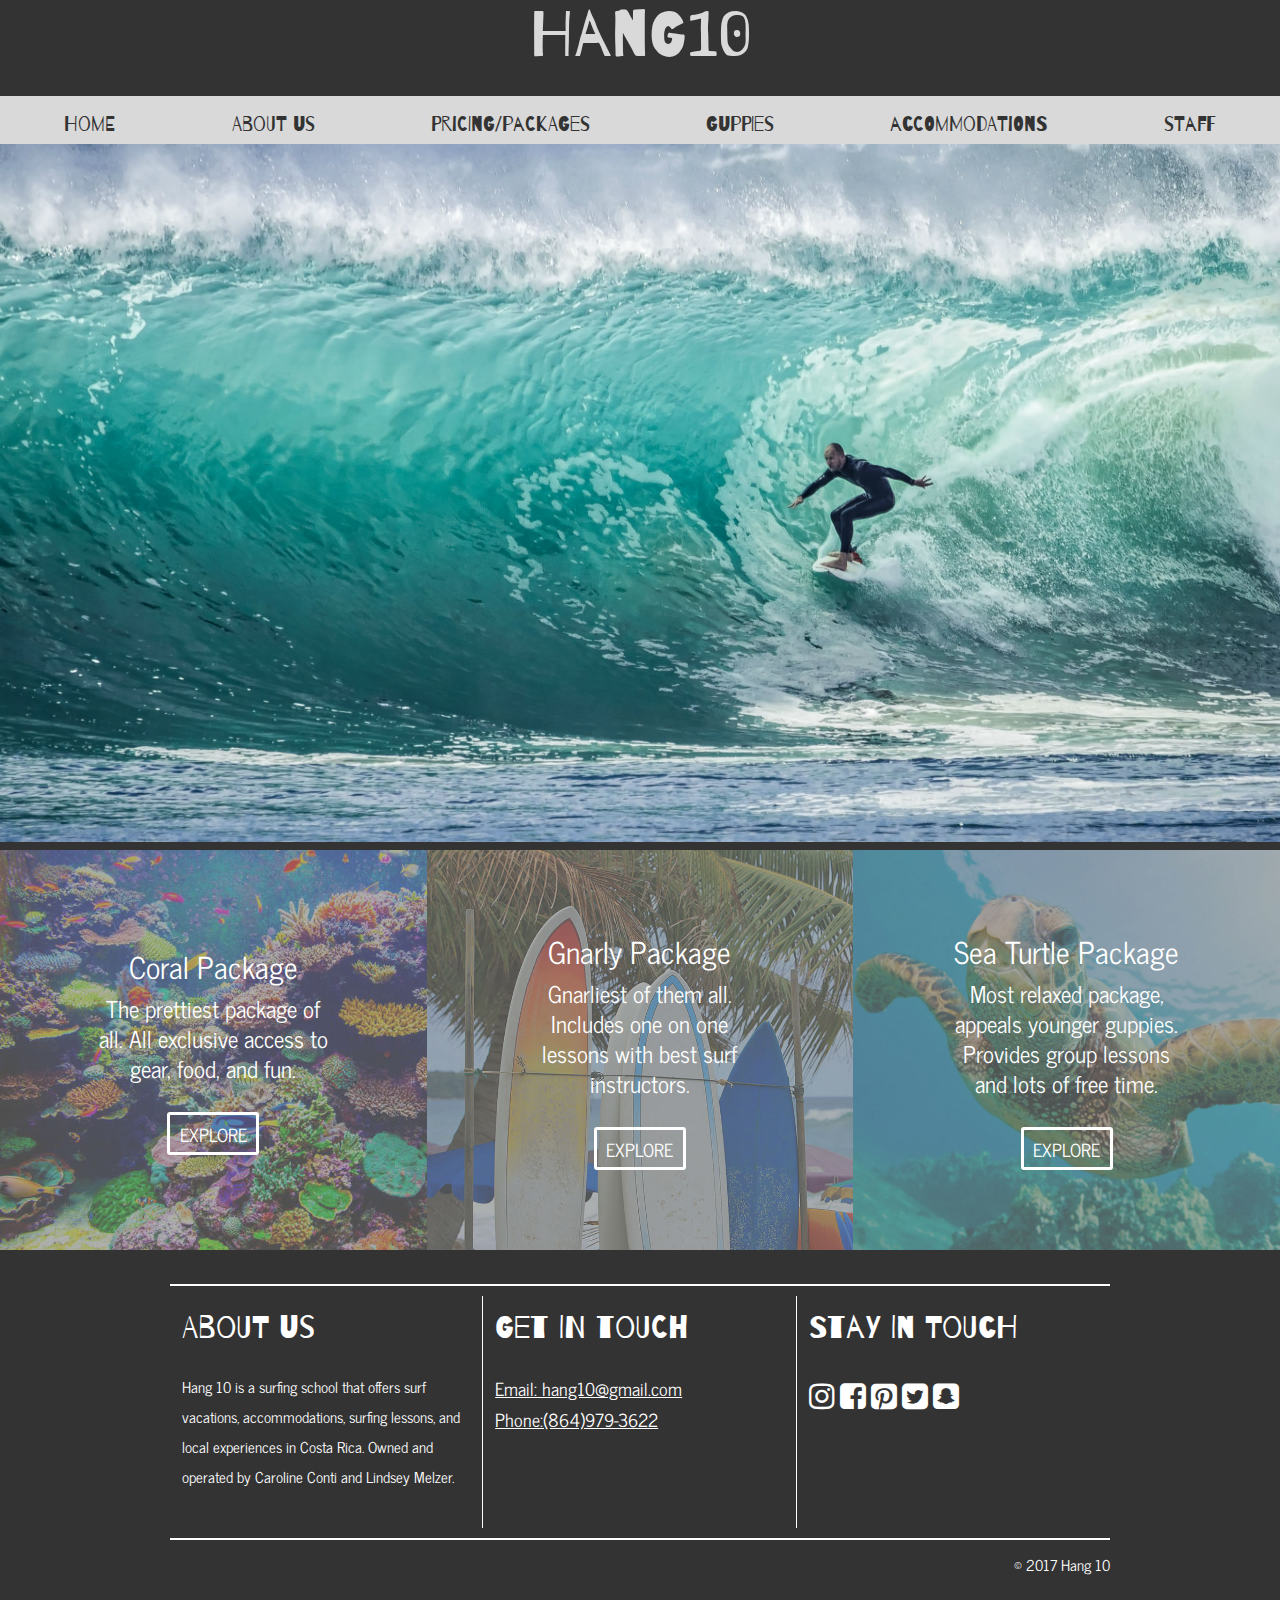
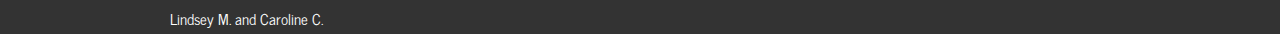
<file: index.html>
<!DOCTYPE html>

<html lang="en">
<head>
  <!-- metadata -->
  <meta charset="utf-8">
  <meta name="viewport" content="width=device-width, initial-scale=1">

  <!-- page title -->
  <title>Hang10</title>

  <!-- styles -->
  <link rel="stylesheet" href="css/odin-0.10.2.css">
  <link rel="stylesheet" href="css/main.css">
  <link rel="stylesheet" href="css/font-awesome.min.css">

  <link href="https://fonts.googleapis.com/css?family=Barrio" rel="stylesheet">
  <link href="https://fonts.googleapis.com/css?family=News+Cycle:700" rel="stylesheet">
  <link href="https://fonts.googleapis.com/css?family=Oswald" rel="stylesheet">
</head>

<body>

  <!-- start making your grid here -->
<header>
  <h1><div class="center-horizontal">Hang10</h1>
    <nav class="navbar navbar-spread">
       <div class="navbar-menu">
         <ul>
           <li><a href="index.html">Home</a></li>
           <li><a href="about_us.html">About Us</a></li>
           <li><a href="pricing/packages.html">Pricing/Packages</a></li>
           <li><a href="guppies">Guppies</a></li>
           <li><a href="accommodations">accommodations</a></li>
           <li><a href="staff">staff</a></li>
         </ul>
       </div>
     </nav>
</header>

  <main>
      <div class="row gutter-none">
      <div class="col-sm-12"><img src="images/main_surfing_pic.jpg" alt="main_surfing_pic"></div>
    </div>

      <div class="row">
      <div class="col-sm-4 center-horizontal center-vertical coral-package">
        <div class="info">
        <h2>Coral Package</h2>
        <p>The prettiest package of all. All exclusive access to gear, food, and fun.</p>
        <button class="button-secondary">EXPLORE</button>
    </div>
  </div>

      <div class="col-sm-4 center-horizontal center-vertical gnarly-package">
        <div class="info">
        <h2>Gnarly Package</h2>
        <p>Gnarliest of them all. Includes one on one lessons with best surf instructors.</p>
        <button class="button-secondary">EXPLORE</button>
    </div>
  </div>

      <div class="col-sm-4 center-horizontal center-vertical seaturtle-package">
        <div class="info">
        <h2>Sea Turtle Package</h2>
        <p>Most relaxed package, appeals younger guppies. Provides group lessons and lots of free time.</p>
        <button class="button-secondary">EXPLORE</button>
      </div>
    </div>
  <div>
</main>



<footer>
  <div class="container-lg">
    <hr>

  <div class="row">
    <div class="col-sm-4 divider">
      <h3>About Us</h3>
      <p>Hang 10 is a surfing school that offers surf vacations, accommodations, surfing lessons, and local experiences in Costa Rica. Owned and operated by Caroline Conti and Lindsey Melzer.</p>
    </div>

    <div class="col-sm-4 divider">
      <h3>Get In Touch</h3>
        <h4><a href="#">Email: hang10@gmail.com</a></h4>
        <h4><a href="#">Phone:(864)979-3622</a></h4>
    </div>

    <div class="col-sm-4">
      <h3>Stay In Touch</h3>
      <div>
          <a class="social" href="#"><i class="fa fa-instagram" aria-hidden="true"></i></a>
          <a class="social" href=><i class="fa fa-facebook-square" aria-hidden="true"></i></a>
          <a class="social" href="https://www.pinterest.com/"><i class="fa fa-pinterest-square" aria-hidden="true"></i></a>
          <a class="social" href="#"><i class="fa fa-twitter-square" aria-hidden="true"></i></a></a>
          <a class="social" href="https://www.snapchat.com/"><i class="fa fa-snapchat-square" aria-hidden="true"></i></a>
      </div>
    </div>
  </div>

  <hr>
  <div class="col-sm-12">
    <p class="text-right">&copy; 2017 Hang 10</p>
  </div>
  <p>Lindsey M. and Caroline C.</p>
</div>


</footer>


  <!-- include any javascript below this line -->
  <script src="https://code.jquery.com/jquery-2.2.4.js"></script>
  <script src="js/odin-0.7.1.js"></script>

</body>
</html>
</file>
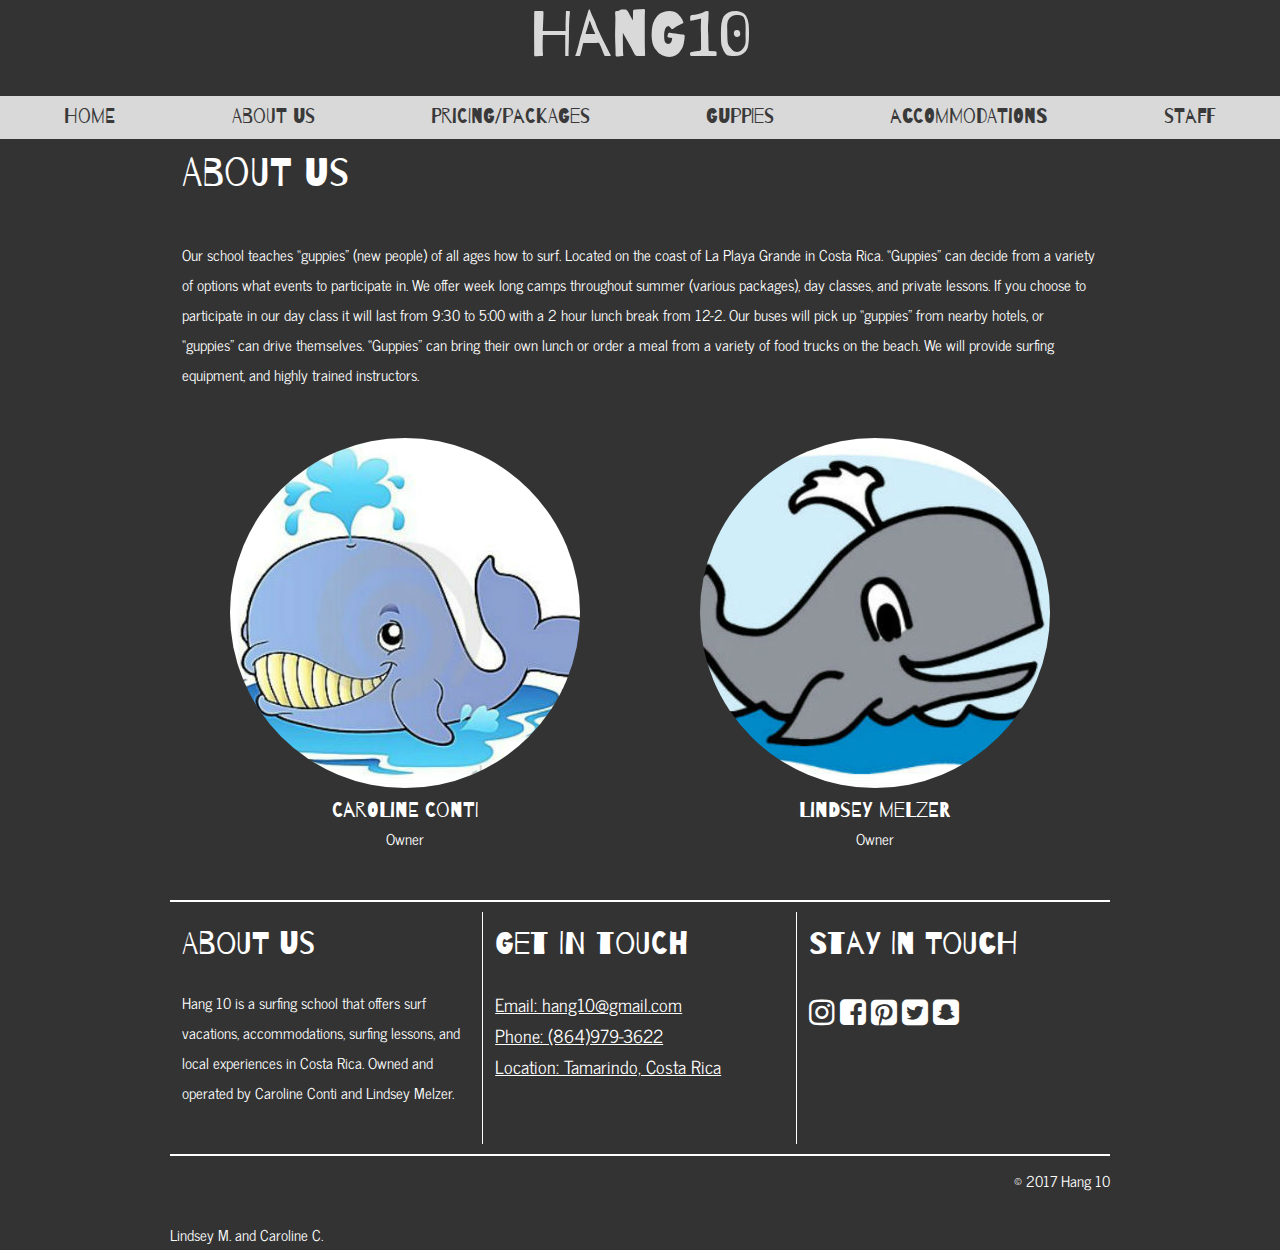
<file: about_us.html>
<!DOCTYPE html>

<html lang="en">
<head>
  <!-- metadata -->
  <meta charset="utf-8">
  <meta name="viewport" content="width=device-width, initial-scale=1">

  <!-- page title -->
  <title>Hang10</title>

  <!-- styles -->
  <link rel="stylesheet" href="css/odin-0.10.3.css">
  <link rel="stylesheet" href="css/main.css">
  <link rel="stylesheet" href="css/font-awesome.min.css">

  <link href="https://fonts.googleapis.com/css?family=Barrio" rel="stylesheet">
  <link href="https://fonts.googleapis.com/css?family=News+Cycle:700" rel="stylesheet">
  <link href="https://fonts.googleapis.com/css?family=Oswald" rel="stylesheet">
  <link href="file:///H:/web%20page%20design/2017-01-31_Hang10/staff.html">
</head>

<body>

  <!-- start making your grid here -->
<header>
  <h1><div class="center-horizontal">Hang10</h1>
    <nav class="navbar navbar-spread navbar-slideout-md">
    <button class="menu-toggle" aria-label="Toggle navigation">&#9776;</button>
       <div class="navbar-menu">
       <button class="menu-dismiss" aria-label="Dismiss navigation">&times;</button>
         <ul>
           <li><a href="index.html">Home</a></li>
           <li><a href="about_us.html">About Us</a></li>
           <li><a href="pricing_and_packages.html">Pricing/Packages</a></li>
           <li><a href="guppies.html">Guppies</a></li>
           <li><a href="accommodations.html">accommodations</a></li>
           <li><a href="staff.html">staff</a></li>
         </ul>
       </div>
     </nav>
</header>

<main>
  <div class="container-lg">
  <div class="row">
    <h6>About Us</h6>
      <p>Our school teaches “guppies” (new people) of all ages how to surf. Located on the coast of La Playa Grande in Costa Rica. “Guppies” can decide from a variety of options what events to participate in. We offer week long camps throughout summer (various packages), day classes, and private lessons. If you choose to participate in our day class it will last from 9:30 to 5:00 with a 2 hour lunch break from 12-2. Our buses will pick up “guppies” from nearby hotels, or “guppies” can drive themselves. “Guppies” can bring their own lunch or order a meal from a variety of food trucks on the beach. We will provide surfing equipment, and highly trained instructors.</p>
  </div>


  <div class="row">
    <div class="col-sm-6 text-center">
      <img class="circle" src="images/caroline_whale.jpg" alt="caroline">
      <h5>Caroline Conti</h5>
      <p>Owner</p>
    </div>

    <div class="col-sm-6 text-center">
      <img class="circle" src="images/lindsey_whale.jpg" alt="lindsey">
      <h5>Lindsey Melzer</h5>
      <p>Owner</p>
    </div>
  </div>


</main>


<footer>
  <div class="container-lg">
    <hr>

  <div class="row">
    <div class="col-sm-4 divider">
      <h3>About Us</h3>
      <p>Hang 10 is a surfing school that offers surf vacations, accommodations, surfing lessons, and local experiences in Costa Rica. Owned and operated by Caroline Conti and Lindsey Melzer.</p>
    </div>

    <div class="col-sm-4 divider">
      <h3>Get In Touch</h3>
        <h4><a href="#">Email: hang10@gmail.com</a></h4>
        <h4><a href="#">Phone: (864)979-3622</a></h4>
        <h4><a href="https://www.google.com/destination?q=beaches+in+costa+rica&safe=strict&espv=2&biw=1366&bih=574&site=search&output=search&dest_mid=/m/0dp1nt&tpd=2017-04-21,2017-04-28&sa=X&ved=0ahUKEwjnqavn0MfSAhUJfiYKHaeyBhsQ69EBCCkoATAA">Location: Tamarindo, Costa Rica</a></4>
    </div>

    <div class="col-sm-4">
      <h3>Stay In Touch</h3>
      <div>
          <a class="social" href="#"><i class="fa fa-instagram" aria-hidden="true"></i></a>
          <a class="social" href=><i class="fa fa-facebook-square" aria-hidden="true"></i></a>
          <a class="social" href="https://www.pinterest.com/"><i class="fa fa-pinterest-square" aria-hidden="true"></i></a>
          <a class="social" href="#"><i class="fa fa-twitter-square" aria-hidden="true"></i></a></a>
          <a class="social" href="https://www.snapchat.com/"><i class="fa fa-snapchat-square" aria-hidden="true"></i></a>
      </div>
    </div>
  </div>

  <hr>
  <div class="col-sm-12">
    <p class="text-right">&copy; 2017 Hang 10</p>
  </div>
  <p>Lindsey M. and Caroline C.</p>
</div>


</footer>


  <!-- include any javascript below this line -->
  <script src="https://code.jquery.com/jquery-2.2.4.js"></script>
  <script src="js/odin-0.7.1.js"></script>

</body>
</html>
</file>
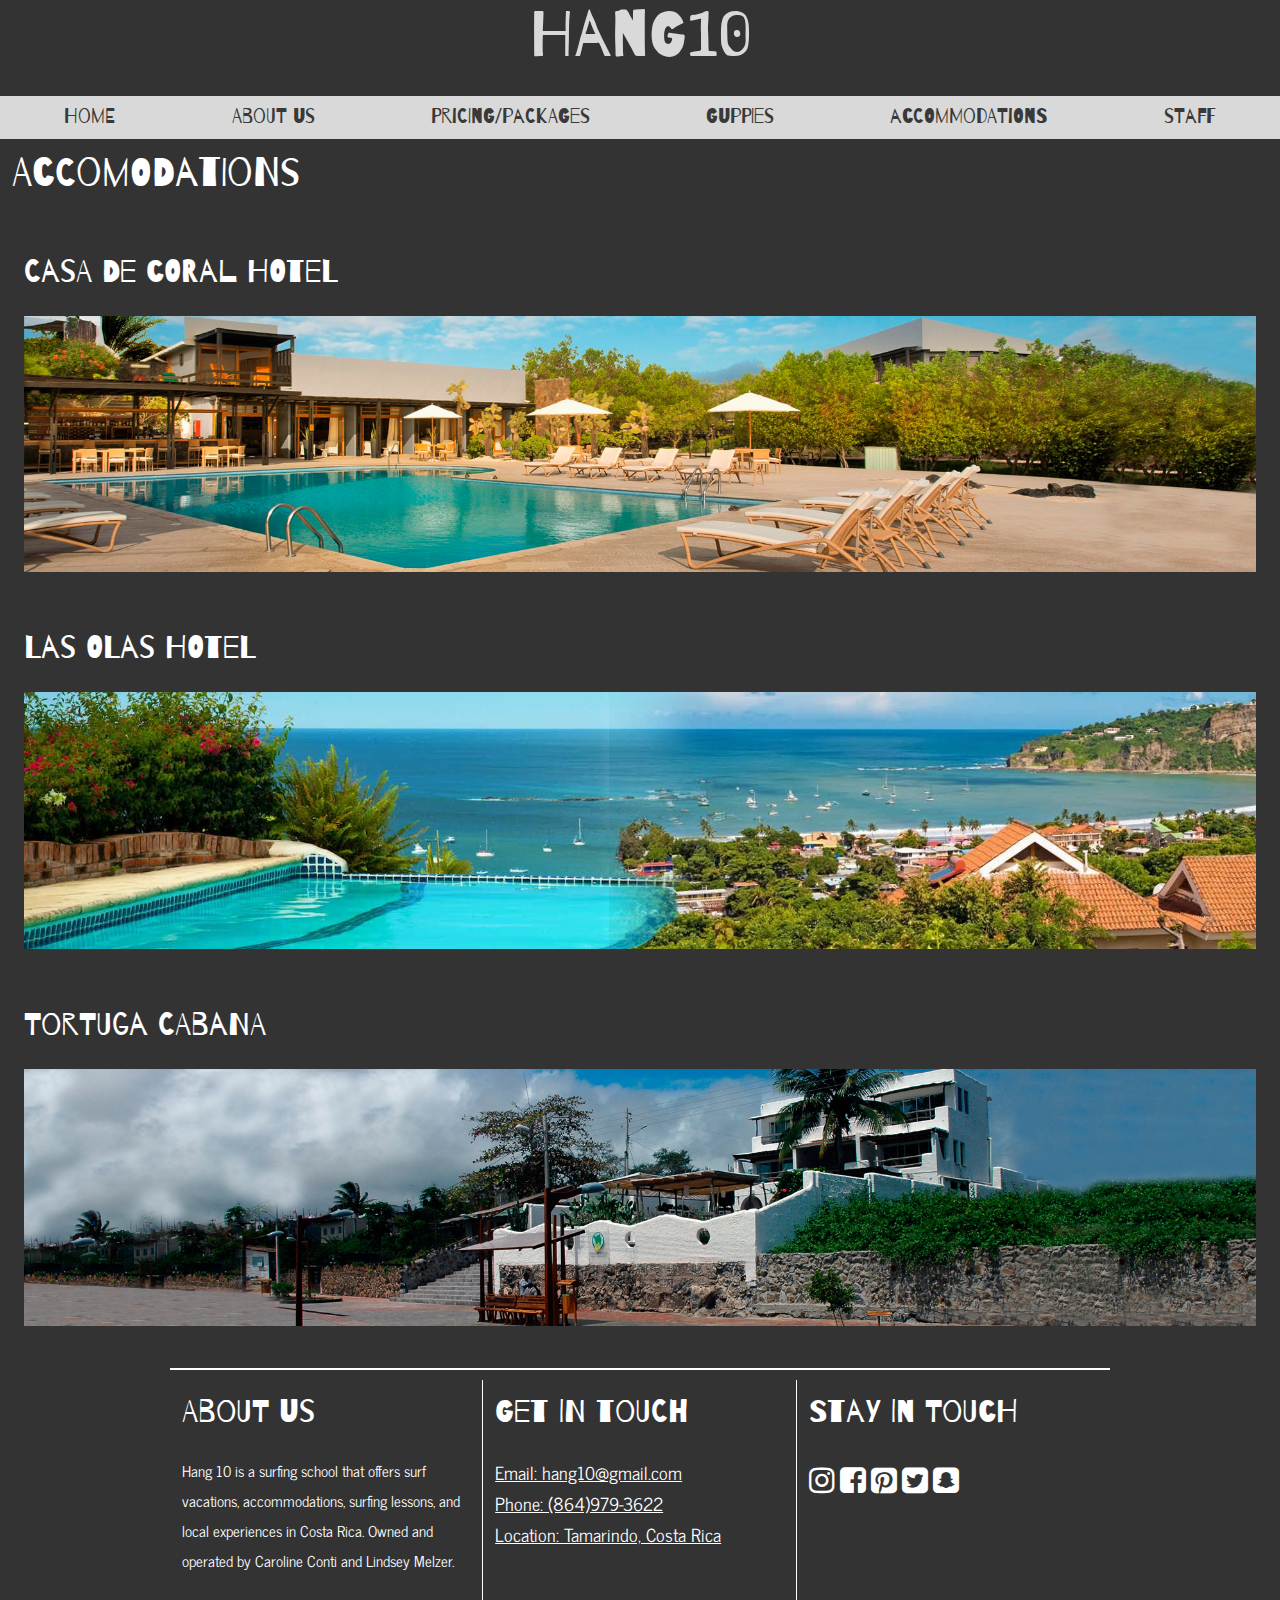
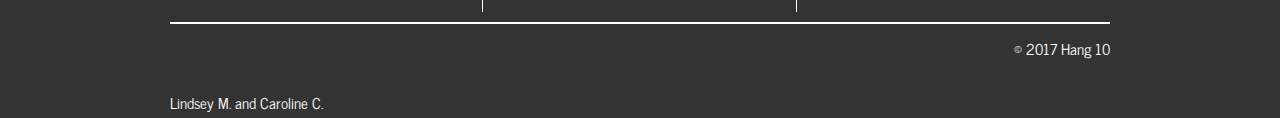
<file: accommodations.html>
<!DOCTYPE html>

<html lang="en">
<head>
  <!-- metadata -->
  <meta charset="utf-8">
  <meta name="viewport" content="width=device-width, initial-scale=1">

  <!-- page title -->
  <title>Hang10</title>

  <!-- styles -->
  <link rel="stylesheet" href="css/odin-0.10.3.css">
  <link rel="stylesheet" href="css/main.css">
  <link rel="stylesheet" href="css/font-awesome.min.css">

  <link href="https://fonts.googleapis.com/css?family=Barrio" rel="stylesheet">
  <link href="https://fonts.googleapis.com/css?family=News+Cycle:700" rel="stylesheet">
  <link href="https://fonts.googleapis.com/css?family=Oswald" rel="stylesheet">
  <link href="file:///H:/web%20page%20design/2017-01-31_Hang10/staff.html">
</head>

<body>

  <!-- start making your grid here -->
<header>
  <h1><div class="center-horizontal">Hang10</h1>
    <nav class="navbar navbar-spread navbar-slideout-md">
    <button class="menu-toggle" aria-label="Toggle navigation">&#9776;</button>
       <div class="navbar-menu">
       <button class="menu-dismiss" aria-label="Dismiss navigation">&times;</button>
         <ul>
           <li><a href="index.html">Home</a></li>
           <li><a href="about_us.html">About Us</a></li>
           <li><a href="pricing_and_packages.html">Pricing/Packages</a></li>
           <li><a href="guppies.html">Guppies</a></li>
           <li><a href="accommodations.html">accommodations</a></li>
           <li><a href="staff.html">staff</a></li>
         </ul>
       </div>
     </nav>
</header>

<main>
  <main>
    <div class="row">
      <div class="col-sm-4 center-vertical">
      <h6>Accomodations</h6>
      </div>

  <div class="row">
        <div class="col-sm-12">
          <h3>Casa De Coral Hotel</h3>
          <img src="images/casa_de_coral.jpg" alt="hotel">
        </div>
      </div>

<div class="row">
      <div class="col-sm-12">
        <h3>Las Olas Hotel</h3>
        <img src="images/las_olas.jpg" alt="hotel">
      </div>
    </div>

<div class="row">
      <div class="col-sm-12">
        <h3>Tortuga Cabana</h3>
        <img src="images/tortuga_cabana.jpg" alt="hotel">
      </div>
    </div>
</main>



<footer>
  <div class="container-lg">
    <hr>

  <div class="row">
    <div class="col-sm-4 divider">
      <h3>About Us</h3>
      <p>Hang 10 is a surfing school that offers surf vacations, accommodations, surfing lessons, and local experiences in Costa Rica. Owned and operated by Caroline Conti and Lindsey Melzer.</p>
    </div>

    <div class="col-sm-4 divider">
      <h3>Get In Touch</h3>
        <h4><a href="#">Email: hang10@gmail.com</a></h4>
        <h4><a href="#">Phone: (864)979-3622</a></h4>
        <h4><a href="https://www.google.com/destination?q=beaches+in+costa+rica&safe=strict&espv=2&biw=1366&bih=574&site=search&output=search&dest_mid=/m/0dp1nt&tpd=2017-04-21,2017-04-28&sa=X&ved=0ahUKEwjnqavn0MfSAhUJfiYKHaeyBhsQ69EBCCkoATAA">Location: Tamarindo, Costa Rica</a></4>
    </div>

    <div class="col-sm-4">
      <h3>Stay In Touch</h3>
      <div>
          <a class="social" href="#"><i class="fa fa-instagram" aria-hidden="true"></i></a>
          <a class="social" href=><i class="fa fa-facebook-square" aria-hidden="true"></i></a>
          <a class="social" href="https://www.pinterest.com/"><i class="fa fa-pinterest-square" aria-hidden="true"></i></a>
          <a class="social" href="#"><i class="fa fa-twitter-square" aria-hidden="true"></i></a></a>
          <a class="social" href="https://www.snapchat.com/"><i class="fa fa-snapchat-square" aria-hidden="true"></i></a>
      </div>
    </div>
  </div>

  <hr>
  <div class="col-sm-12">
    <p class="text-right">&copy; 2017 Hang 10</p>
  </div>
  <p>Lindsey M. and Caroline C.</p>
</div>


</footer>


  <!-- include any javascript below this line -->
  <script src="https://code.jquery.com/jquery-2.2.4.js"></script>
  <script src="js/odin-0.7.1.js"></script>

</body>
</html>
</file>
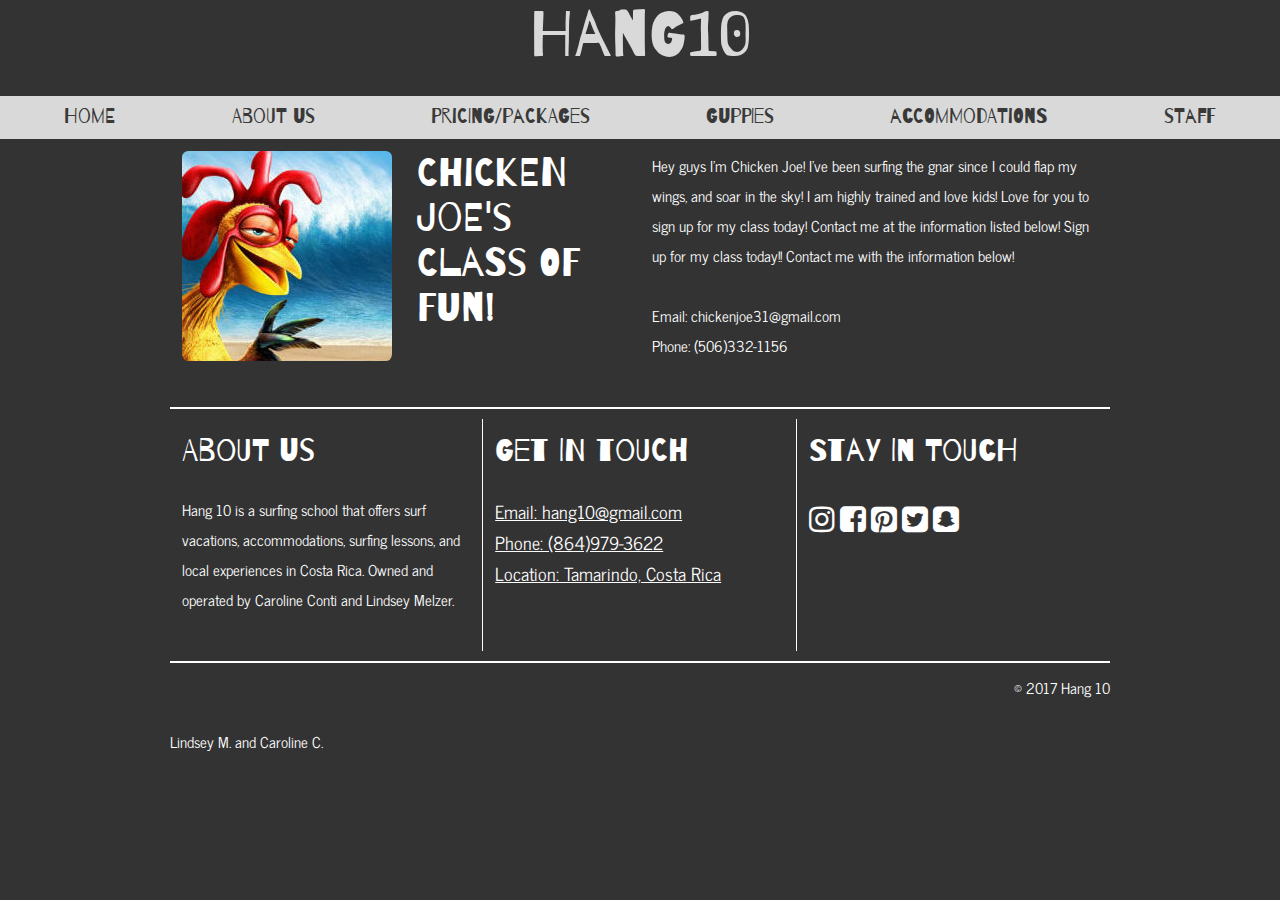
<file: chicken_joe.html>
<!DOCTYPE html>

<html lang="en">
<head>
  <!-- metadata -->
  <meta charset="utf-8">
  <meta name="viewport" content="width=device-width, initial-scale=1">

  <!-- page title -->
  <title>Hang10</title>

  <!-- styles -->
  <link rel="stylesheet" href="css/odin-0.10.3.css">
  <link rel="stylesheet" href="css/main.css">
  <link rel="stylesheet" href="css/font-awesome.min.css">

  <link href="https://fonts.googleapis.com/css?family=Barrio" rel="stylesheet">
  <link href="https://fonts.googleapis.com/css?family=News+Cycle:700" rel="stylesheet">
  <link href="https://fonts.googleapis.com/css?family=Oswald" rel="stylesheet">
</head>

<body>

  <!-- start making your grid here -->
<header>
  <h1><div class="center-horizontal">Hang10</h1>
    <nav class="navbar navbar-spread navbar-slideout-md">
    <button class="menu-toggle" aria-label="Toggle navigation">&#9776;</button>
       <div class="navbar-menu">
       <button class="menu-dismiss" aria-label="Dismiss navigation">&times;</button>
         <ul>
           <li><a href="index.html">Home</a></li>
           <li><a href="about_us.html">About Us</a></li>
           <li><a href="pricing_and_packages.html">Pricing/Packages</a></li>
           <li><a href="guppies.html">Guppies</a></li>
           <li><a href="accommodations.html">accommodations</a></li>
           <li><a href="staff.html">staff</a></li>
         </ul>
       </div>
     </nav>
</header>

  <main>
    <div class="container-lg">
      <div class="row">
        <div class="col-sm-3">
          <img class="rounded" src= "images/chicken_joe.jpg" alt "chicken">
        </div>

        <div class="col-sm-3">
          <h6>Chicken Joe's Class of Fun!</h6>
        </div>

        <div class="col-sm-6">
          <p>Hey guys I’m Chicken Joe! I’ve been surfing the gnar since I could flap my wings, and soar in the sky! I am highly trained and love kids! Love for you to sign up for my class today! Contact me at the information listed below! Sign up for my class today!! Contact me with the information below!<br><br>
              Email: chickenjoe31@gmail.com<br>
              Phone: (506)332-1156</p>
            </div>
          </div>
        </main>



<footer>
  <div class="container-lg">
    <hr>

  <div class="row">
    <div class="col-sm-4 divider">
      <h3>About Us</h3>
      <p>Hang 10 is a surfing school that offers surf vacations, accommodations, surfing lessons, and local experiences in Costa Rica. Owned and operated by Caroline Conti and Lindsey Melzer.</p>
    </div>

    <div class="col-sm-4 divider">
      <h3>Get In Touch</h3>
        <h4><a href="#">Email: hang10@gmail.com</a></h4>
        <h4><a href="#">Phone: (864)979-3622</a></h4>
        <h4><a href="https://www.google.com/destination?q=beaches+in+costa+rica&safe=strict&espv=2&biw=1366&bih=574&site=search&output=search&dest_mid=/m/0dp1nt&tpd=2017-04-21,2017-04-28&sa=X&ved=0ahUKEwjnqavn0MfSAhUJfiYKHaeyBhsQ69EBCCkoATAA">Location: Tamarindo, Costa Rica</a></4>
    </div>

    <div class="col-sm-4">
      <h3>Stay In Touch</h3>
      <div>
          <a class="social" href="#"><i class="fa fa-instagram" aria-hidden="true"></i></a>
          <a class="social" href=><i class="fa fa-facebook-square" aria-hidden="true"></i></a>
          <a class="social" href="https://www.pinterest.com/"><i class="fa fa-pinterest-square" aria-hidden="true"></i></a>
          <a class="social" href="#"><i class="fa fa-twitter-square" aria-hidden="true"></i></a></a>
          <a class="social" href="https://www.snapchat.com/"><i class="fa fa-snapchat-square" aria-hidden="true"></i></a>
      </div>
    </div>
  </div>

  <hr>
  <div class="col-sm-12">
    <p class="text-right">&copy; 2017 Hang 10</p>
  </div>
  <p>Lindsey M. and Caroline C.</p>
</div>


</footer>


  <!-- include any javascript below this line -->
  <script src="https://code.jquery.com/jquery-2.2.4.js"></script>
  <script src="js/odin-0.7.1.js"></script>

</body>
</html>
</file>
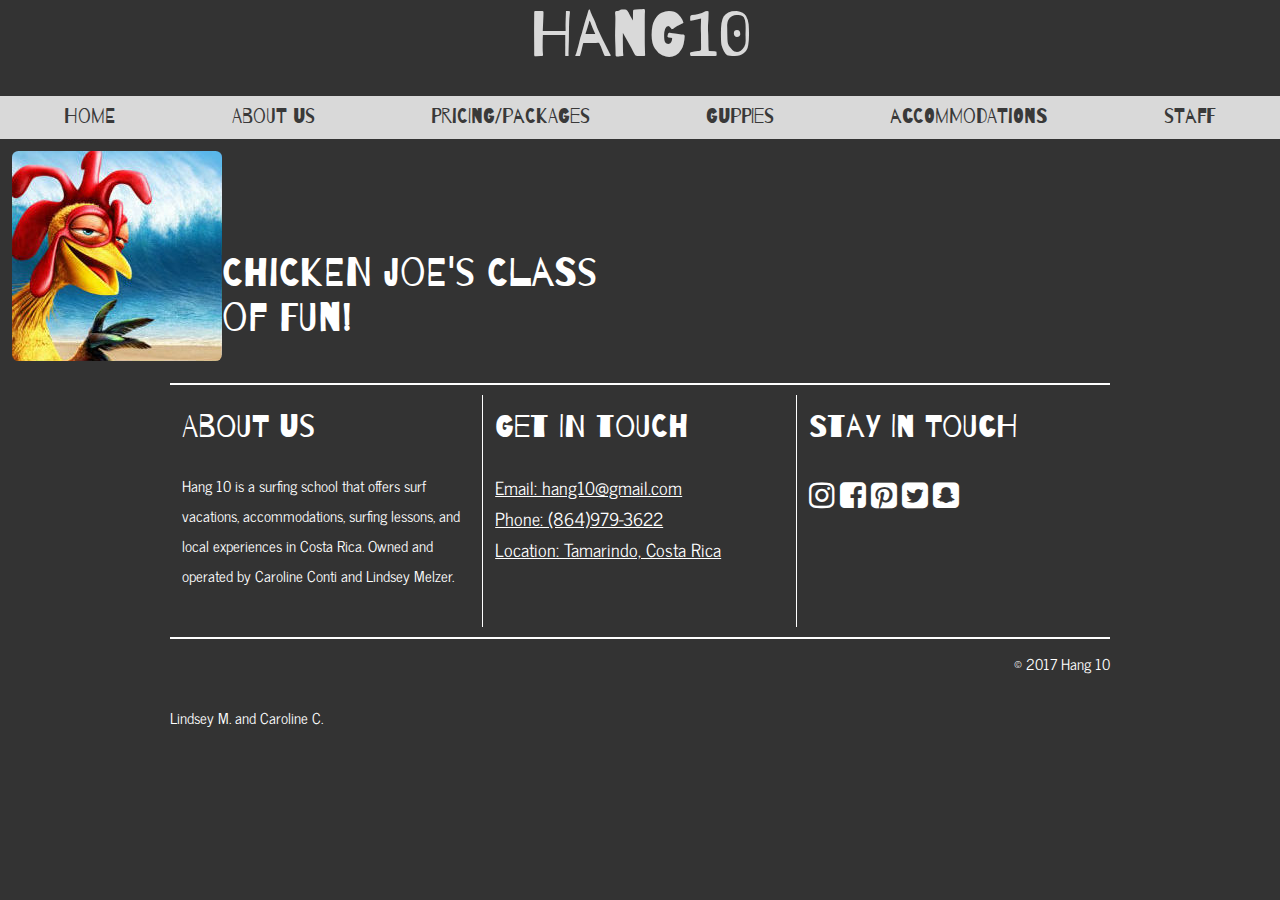
<file: chicken_joe_rounded.html>
<!DOCTYPE html>

<html lang="en">
<head>
  <!-- metadata -->
  <meta charset="utf-8">
  <meta name="viewport" content="width=device-width, initial-scale=1">

  <!-- page title -->
  <title>Hang10</title>

  <!-- styles -->
  <link rel="stylesheet" href="css/odin-0.10.3.css">
  <link rel="stylesheet" href="css/main.css">
  <link rel="stylesheet" href="css/font-awesome.min.css">

  <link href="https://fonts.googleapis.com/css?family=Barrio" rel="stylesheet">
  <link href="https://fonts.googleapis.com/css?family=News+Cycle:700" rel="stylesheet">
  <link href="https://fonts.googleapis.com/css?family=Oswald" rel="stylesheet">
</head>

<body>

  <!-- start making your grid here -->
<header>
  <h1><div class="center-horizontal">Hang10</h1>
    <nav class="navbar navbar-spread navbar-slideout-md">
    <button class="menu-toggle" aria-label="Toggle navigation">&#9776;</button>
       <div class="navbar-menu">
       <button class="menu-dismiss" aria-label="Dismiss navigation">&times;</button>
         <ul>
           <li><a href="index.html">Home</a></li>
           <li><a href="about_us.html">About Us</a></li>
           <li><a href="pricing_and_packages.html">Pricing/Packages</a></li>
           <li><a href="guppies.html">Guppies</a></li>
           <li><a href="accommodations.html">accommodations</a></li>
           <li><a href="staff.html">staff</a></li>
         </ul>
       </div>
     </nav>
</header>

<main>
  <div class="row">
    <div class="col-sm-6 push-left">
      <img class="rounded" src="images/chicken_joe.jpg" alt="chicken">
      <h6>Chicken Joe's Class of Fun!</h6>

     </div>
</main>



<footer>
  <div class="container-lg">
    <hr>

  <div class="row">
    <div class="col-sm-4 divider">
      <h3>About Us</h3>
      <p>Hang 10 is a surfing school that offers surf vacations, accommodations, surfing lessons, and local experiences in Costa Rica. Owned and operated by Caroline Conti and Lindsey Melzer.</p>
    </div>

    <div class="col-sm-4 divider">
      <h3>Get In Touch</h3>
        <h4><a href="#">Email: hang10@gmail.com</a></h4>
        <h4><a href="#">Phone: (864)979-3622</a></h4>
        <h4><a href="https://www.google.com/destination?q=beaches+in+costa+rica&safe=strict&espv=2&biw=1366&bih=574&site=search&output=search&dest_mid=/m/0dp1nt&tpd=2017-04-21,2017-04-28&sa=X&ved=0ahUKEwjnqavn0MfSAhUJfiYKHaeyBhsQ69EBCCkoATAA">Location: Tamarindo, Costa Rica</a></4>
    </div>

    <div class="col-sm-4">
      <h3>Stay In Touch</h3>
      <div>
          <a class="social" href="#"><i class="fa fa-instagram" aria-hidden="true"></i></a>
          <a class="social" href=><i class="fa fa-facebook-square" aria-hidden="true"></i></a>
          <a class="social" href="https://www.pinterest.com/"><i class="fa fa-pinterest-square" aria-hidden="true"></i></a>
          <a class="social" href="#"><i class="fa fa-twitter-square" aria-hidden="true"></i></a></a>
          <a class="social" href="https://www.snapchat.com/"><i class="fa fa-snapchat-square" aria-hidden="true"></i></a>
      </div>
    </div>
  </div>

  <hr>
  <div class="col-sm-12">
    <p class="text-right">&copy; 2017 Hang 10</p>
  </div>
  <p>Lindsey M. and Caroline C.</p>
</div>


</footer>


  <!-- include any javascript below this line -->
  <script src="https://code.jquery.com/jquery-2.2.4.js"></script>
  <script src="js/odin-0.7.1.js"></script>

</body>
</html>
</file>
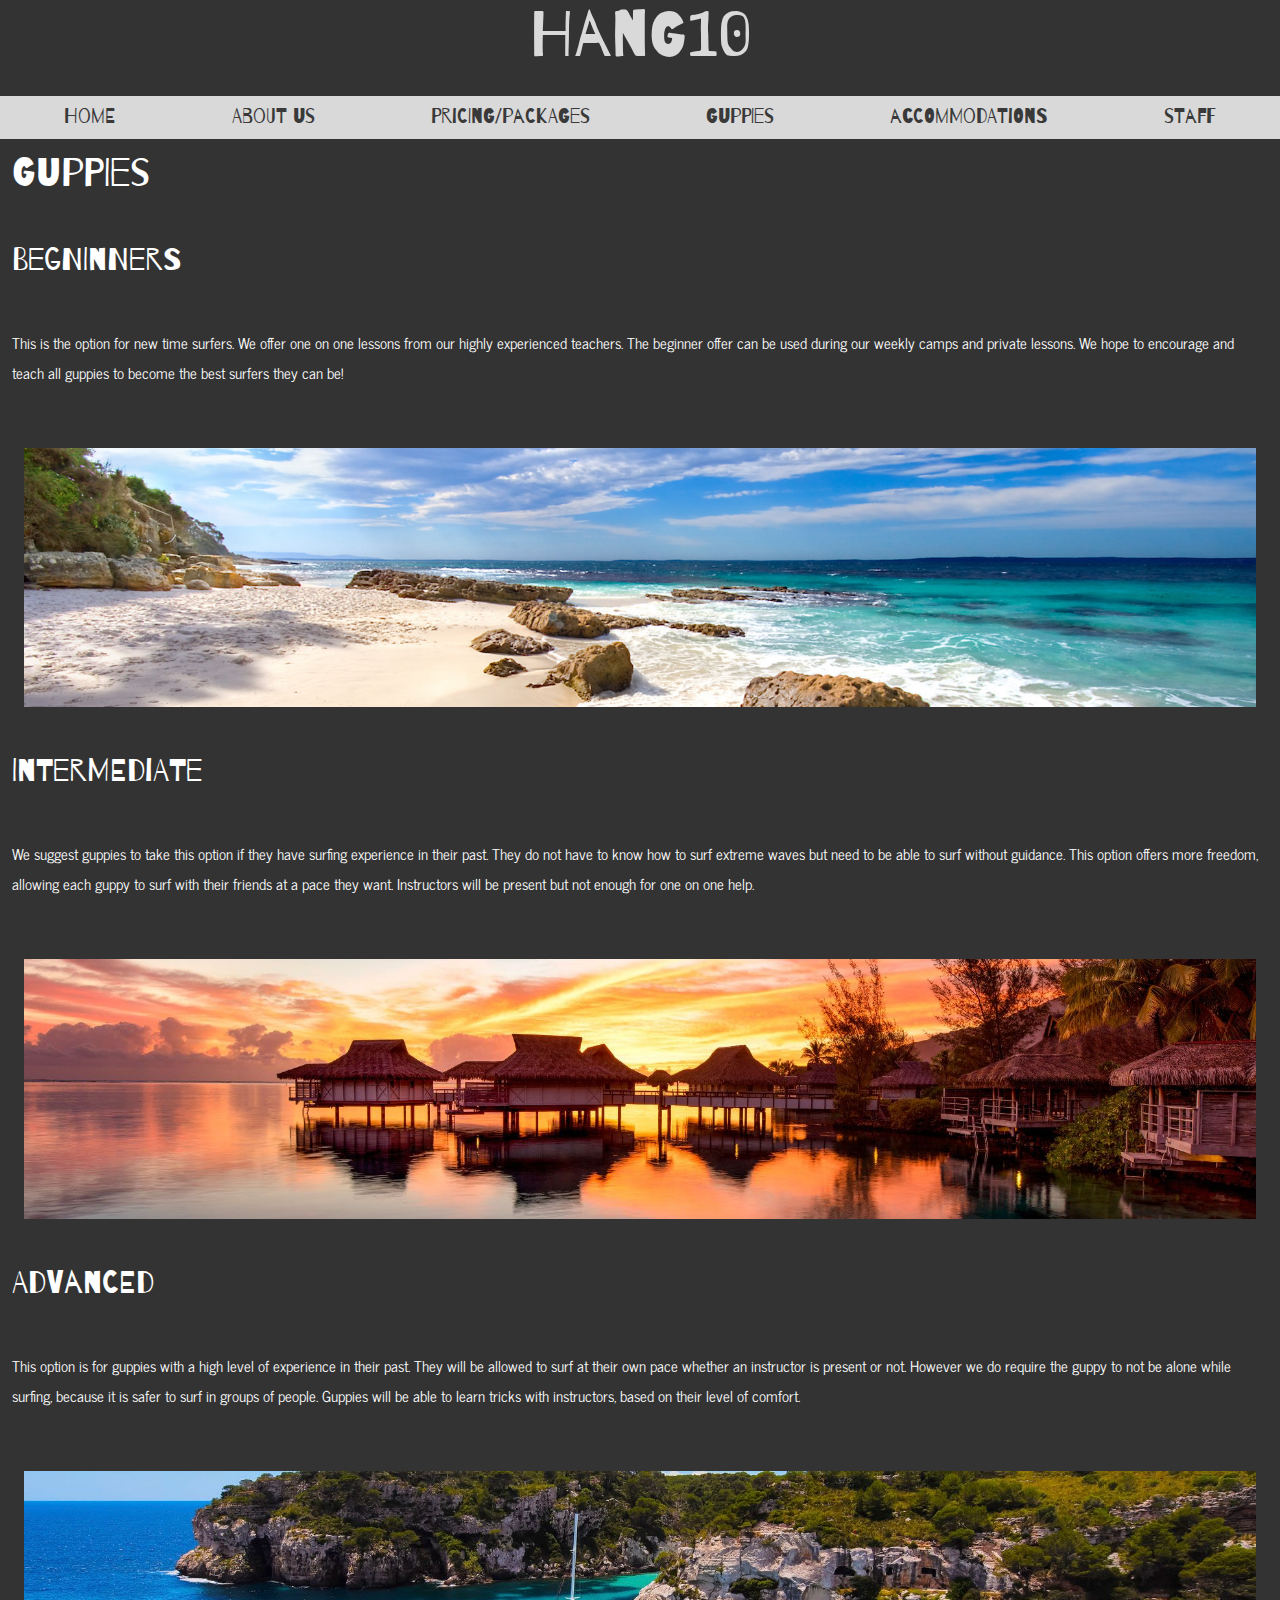
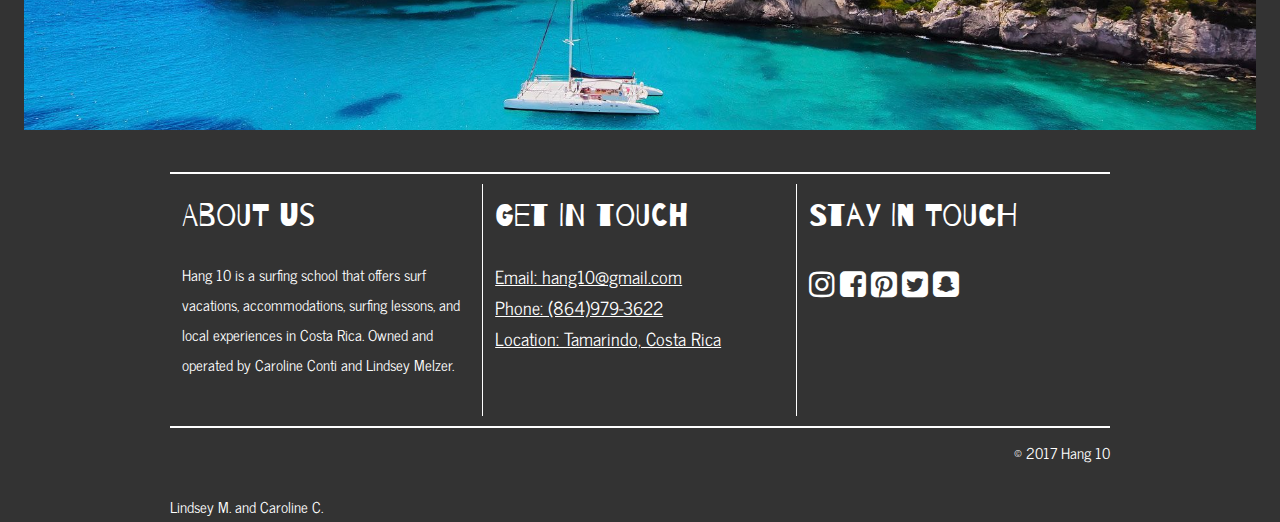
<file: guppies.html>
<!DOCTYPE html>

<html lang="en">
<head>
  <!-- metadata -->
  <meta charset="utf-8">
  <meta name="viewport" content="width=device-width, initial-scale=1">

  <!-- page title -->
  <title>Hang10</title>

  <!-- styles -->
  <link rel="stylesheet" href="css/odin-0.10.3.css">
  <link rel="stylesheet" href="css/main.css">
  <link rel="stylesheet" href="css/font-awesome.min.css">

  <link href="https://fonts.googleapis.com/css?family=Barrio" rel="stylesheet">
  <link href="https://fonts.googleapis.com/css?family=News+Cycle:700" rel="stylesheet">
  <link href="https://fonts.googleapis.com/css?family=Oswald" rel="stylesheet">
  <link href="file:///H:/web%20page%20design/2017-01-31_Hang10/staff.html">
</head>

<body>

  <!-- start making your grid here -->
<header>
  <h1><div class="center-horizontal">Hang10</h1>
    <nav class="navbar navbar-spread navbar-slideout-md">
    <button class="menu-toggle" aria-label="Toggle navigation">&#9776;</button>
       <div class="navbar-menu">
       <button class="menu-dismiss" aria-label="Dismiss navigation">&times;</button>
         <ul>
           <li><a href="index.html">Home</a></li>
           <li><a href="about_us.html">About Us</a></li>
           <li><a href="pricing_and_packages.html">Pricing/Packages</a></li>
           <li><a href="guppies.html">Guppies</a></li>
           <li><a href="accommodations.html">accommodations</a></li>
           <li><a href="staff.html">staff</a></li>
         </ul>
       </div>
     </nav>
</header>

<main>
  <div class="row">
    <h6>Guppies</h6>
  <h3>Begninners</h3>
    <p>This is the option for new time surfers. We offer one on one lessons from our highly experienced teachers. The beginner offer can be used during our weekly camps and private lessons. We hope to encourage and teach all guppies to become the best surfers they can be!</p>
    <div class="row">
      <div class="col-sm-12">
        <img src="images/beach.jpg" alt="beach"></div>
    </div>
  <h3>Intermediate</h3>
    <p>We suggest guppies to take this option if they have surfing experience in their past. They do not have to know how to surf extreme waves but need to be able to surf without guidance. This option offers more freedom, allowing each guppy to surf with their friends at a pace they want. Instructors will be present but not enough for one on one help.</p>
    <div class="row">
      <div class="col-sm-12">
        <img src="images/sunset.jpg" alt="sunset"></div>
    </div>
  <h3>Advanced</h3>
    <p>This option is for guppies with a high level of experience in their past. They will be allowed to surf at their own pace whether an instructor is present or not. However we do require the guppy to not be alone while surfing, because it is safer to surf in groups of people. Guppies will be able to learn tricks with instructors, based on their level of comfort.</p>
    <div class="row">
      <div class="col-sm-12">
        <img src="images/boat.jpg" alt="boat"></div>
    </div>
</main>



<footer>
  <div class="container-lg">
    <hr>

  <div class="row">
    <div class="col-sm-4 divider">
      <h3>About Us</h3>
      <p>Hang 10 is a surfing school that offers surf vacations, accommodations, surfing lessons, and local experiences in Costa Rica. Owned and operated by Caroline Conti and Lindsey Melzer.</p>
    </div>

    <div class="col-sm-4 divider">
      <h3>Get In Touch</h3>
        <h4><a href="#">Email: hang10@gmail.com</a></h4>
        <h4><a href="#">Phone: (864)979-3622</a></h4>
        <h4><a href="https://www.google.com/destination?q=beaches+in+costa+rica&safe=strict&espv=2&biw=1366&bih=574&site=search&output=search&dest_mid=/m/0dp1nt&tpd=2017-04-21,2017-04-28&sa=X&ved=0ahUKEwjnqavn0MfSAhUJfiYKHaeyBhsQ69EBCCkoATAA">Location: Tamarindo, Costa Rica</a></4>
    </div>

    <div class="col-sm-4">
      <h3>Stay In Touch</h3>
      <div>
          <a class="social" href="#"><i class="fa fa-instagram" aria-hidden="true"></i></a>
          <a class="social" href=><i class="fa fa-facebook-square" aria-hidden="true"></i></a>
          <a class="social" href="https://www.pinterest.com/"><i class="fa fa-pinterest-square" aria-hidden="true"></i></a>
          <a class="social" href="#"><i class="fa fa-twitter-square" aria-hidden="true"></i></a></a>
          <a class="social" href="https://www.snapchat.com/"><i class="fa fa-snapchat-square" aria-hidden="true"></i></a>
      </div>
    </div>
  </div>

  <hr>
  <div class="col-sm-12">
    <p class="text-right">&copy; 2017 Hang 10</p>
  </div>
  <p>Lindsey M. and Caroline C.</p>
</div>


</footer>


  <!-- include any javascript below this line -->
  <script src="https://code.jquery.com/jquery-2.2.4.js"></script>
  <script src="js/odin-0.7.1.js"></script>

</body>
</html>
</file>
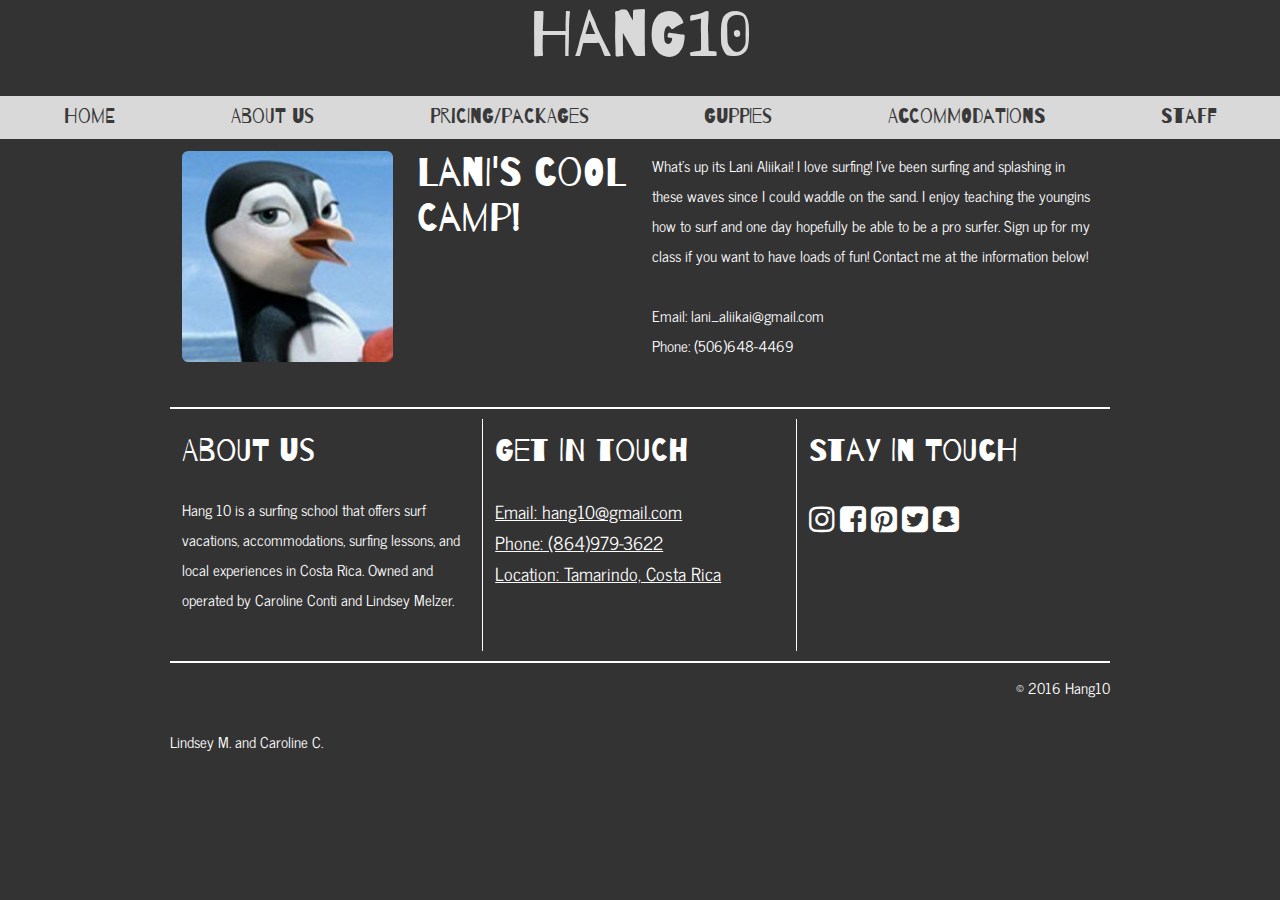
<file: lani_aliikai.html>
<!DOCTYPE html>

<html lang="en">
<head>
  <!-- metadata -->
  <meta charset="utf-8">
  <meta name="viewport" content="width=device-width, initial-scale=1">

  <!-- page title -->
  <title>Hang10</title>

  <!-- styles -->
  <link rel="stylesheet" href="css/odin-0.10.3.css">
  <link rel="stylesheet" href="css/main.css">
  <link rel="stylesheet" href="css/font-awesome.min.css">

  <link href="https://fonts.googleapis.com/css?family=Barrio" rel="stylesheet">
  <link href="https://fonts.googleapis.com/css?family=News+Cycle:700|Salsa" rel="stylesheet">
  <link href="https://fonts.googleapis.com/css?family=Lato|Oswald" rel="stylesheet">
</head>

<body>

  <!-- start making your grid here -->
<header>
  <h1><div class="center-horizontal">Hang10</h1>
      <nav class="navbar navbar-spread navbar-slideout-md">
      <button class="menu-toggle" aria-label="Toggle navigation">&#9776;</button>
    <div class="navbar-menu">
      <button class="menu-dismiss" aria-label="Dismiss navigation">&times;</button>

        <ul>
          <li><a href="index.html">Home</a></li>
          <li><a href="about_us.html">About Us</a></li>
          <li><a href="pricing_and_packages.html">Pricing/Packages</a></li>
          <li><a href="guppies.html">Guppies</a></li>
          <li><a href="accommodations.html">Accommodations</a></li>
          <li><a href="staff.html">Staff</a></li>

        </ul>
      </div>
    </nav>
</header>


<main>
  <div class="container-lg">
  <div class="row">
     <div class="col-sm-3">
       <img class="rounded" src="images/lani.jpg" alt="Lani">
     </div>

     <div class="col-sm-3">
       <h6>Lani's Cool Camp!</h6>
     </div>

     <div class="col-sm-6">
       <p>What’s up its Lani Aliikai! I love surfing! I’ve been surfing and splashing in these waves since I could waddle on the sand. I enjoy teaching the youngins how to surf and one day hopefully be able to be a pro surfer. Sign up for my class if you want to have loads of fun! Contact me at the information below!<br><br>
         Email: lani_aliikai@gmail.com<br>
         Phone: (506)648-4469</p>
      </div>
    </div>
</main>

<footer>
  <div class="container-lg">
    <hr>

  <div class="row">
    <div class="col-sm-4 divider">
      <h3>About Us</h3>
      <p>Hang 10 is a surfing school that offers surf vacations, accommodations, surfing lessons, and local experiences in Costa Rica. Owned and operated by Caroline Conti and Lindsey Melzer.</p>
    </div>

    <div class="col-sm-4 divider">
      <h3>Get In Touch</h3>
        <h4><a href="#">Email: hang10@gmail.com</a></h4>
        <h4><a href="#">Phone: (864)979-3622</a></h4>
        <h4><a href="https://www.google.com/destination?q=beaches+in+costa+rica&safe=strict&sa=X&espv=2&biw=1366&bih=662&site=search&output=search&dest_mid=/m/0dp1nt&ved=0ahUKEwjS08av0cfSAhXHYiYKHd9DBzwQ69EBCB4oATAACosta">Location: Tamarindo, Costa Rica</a>
    </div>

    <div class="col-sm-4">
      <h3>Stay In Touch</h3>
      <div>
          <a class="social" href="#"><i class="fa fa-instagram" aria-hidden="true"></i></a>
          <a class="social" href=><i class="fa fa-facebook-square" aria-hidden="true"></i></a>
          <a class="social" href="https://www.pinterest.com/"><i class="fa fa-pinterest-square" aria-hidden="true"></i></a>
          <a class="social" href="#"><i class="fa fa-twitter-square" aria-hidden="true"></i></a></a>
          <a class="social" href="https://www.snapchat.com/"><i class="fa fa-snapchat-square" aria-hidden="true"></i></a>
      </div>
    </div>
  </div>

  <hr>

  <div class="col-sm-12">
    <p class="text-right">&copy; 2016 Hang10</p>
    <p>Lindsey M. and Caroline C.</p>
  </div>

</div>

</footer>



  <!-- include any javascript below this line -->
  <script src="https://code.jquery.com/jquery-2.2.4.js"></script>
     <script src="js/odin-0.7.1.js"></script>



</body>
</html>
</file>
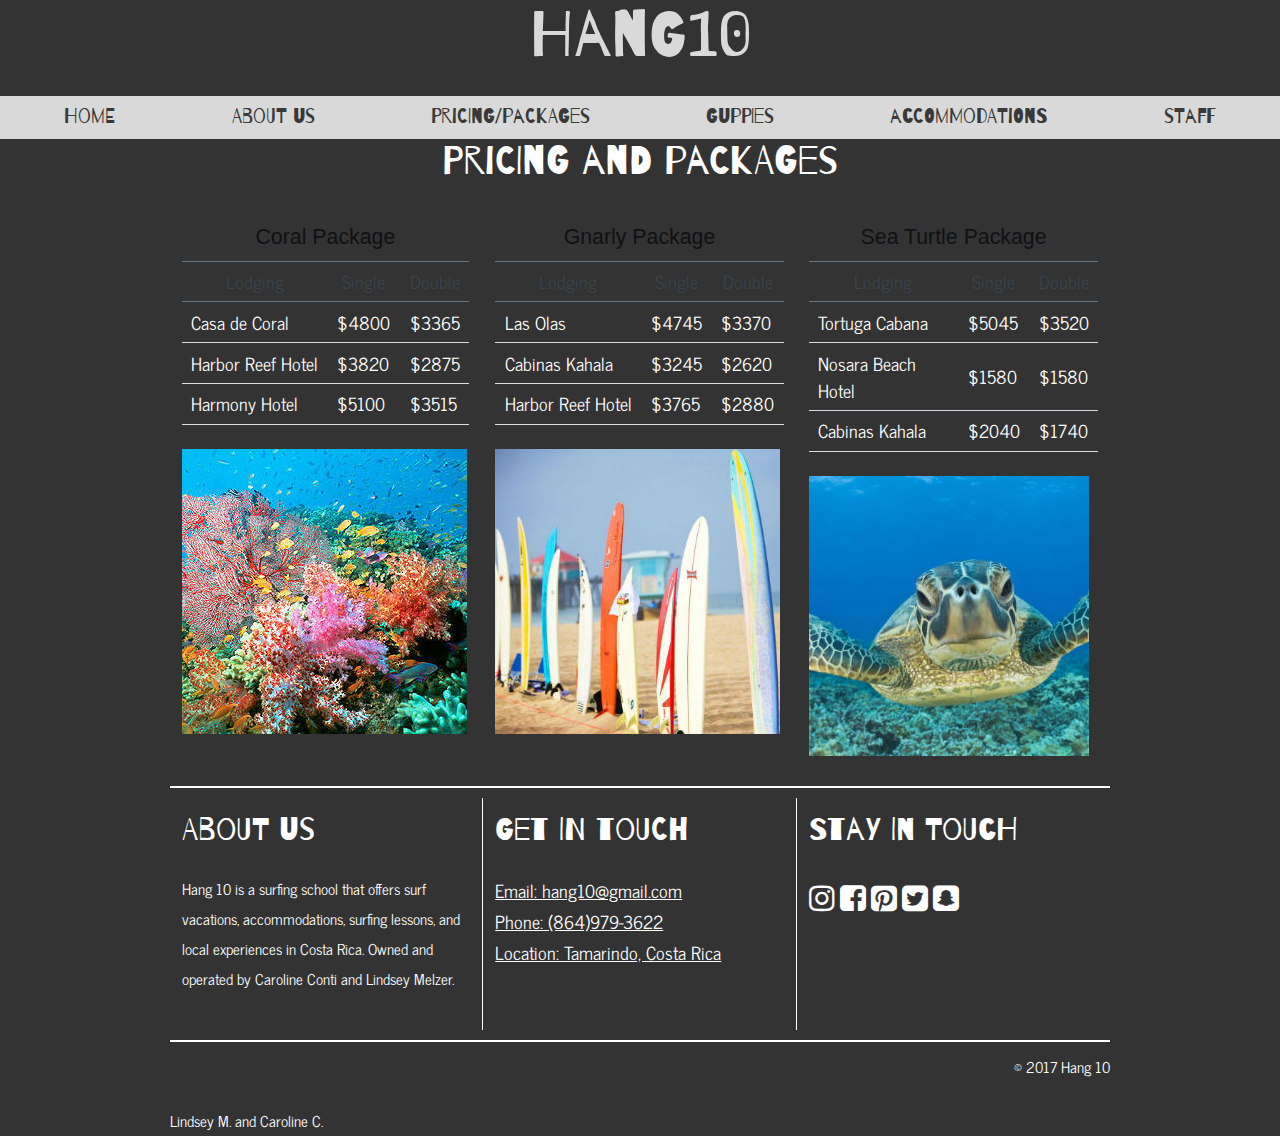
<file: pricing_and_packages.html>
<!DOCTYPE html>

<html lang="en">
<head>
  <!-- metadata -->
  <meta charset="utf-8">
  <meta name="viewport" content="width=device-width, initial-scale=1">

  <!-- page title -->
  <title>Hang10</title>

  <!-- styles -->
  <link rel="stylesheet" href="css/odin-0.10.3.css">
  <link rel="stylesheet" href="css/main.css">
  <link rel="stylesheet" href="css/font-awesome.min.css">

  <link href="https://fonts.googleapis.com/css?family=Barrio" rel="stylesheet">
  <link href="https://fonts.googleapis.com/css?family=News+Cycle:700" rel="stylesheet">
  <link href="https://fonts.googleapis.com/css?family=Oswald" rel="stylesheet">
  <link href="file:///H:/web%20page%20design/2017-01-31_Hang10/staff.html">
</head>

<body>

  <!-- start making your grid here -->
<header>
  <h1><div class="center-horizontal">Hang10</h1>
    <nav class="navbar navbar-spread navbar-slideout-md">
    <button class="menu-toggle" aria-label="Toggle navigation">&#9776;</button>
       <div class="navbar-menu">
       <button class="menu-dismiss" aria-label="Dismiss navigation">&times;</button>
         <ul>
           <li><a href="index.html">Home</a></li>
           <li><a href="about_us.html">About Us</a></li>
           <li><a href="pricing_and_ackages.html">Pricing/Packages</a></li>
           <li><a href="guppies.html">Guppies</a></li>
           <li><a href="accommodations.html">accommodations</a></li>
           <li><a href="staff.html">staff</a></li>
         </ul>
       </div>
     </nav>
</header>

<main>
  <div class="container-lg">
    <h6 class="text-center">Pricing and Packages</h6>
  <div class="row">
    <div class="col-sm-4">
      <table class="table-basic">
        <caption>Coral Package</caption>

          <thead>
          <tr>
            <th>Lodging</th>
            <th>Single</th>
            <th>Double</th>
          </tr>
        </thead>

        <tbody>
          <tr>
            <td>Casa de Coral</td>
            <td>$4800</td>
            <td>$3365</td>
          </tr>
          <tr>
            <td>Harbor Reef Hotel</td>
            <td>$3820</td>
            <td>$2875</td>
          </tr>
          <tr>
            <td>Harmony Hotel</td>
            <td>$5100</td>
            <td>$3515</td>
          </tr>
        </tbody>
      </table>

      <img src="images/color_coral.jpg" alt="coral">
    </div>

    <div class="col-sm-4">
      <table class="table-basic">
        <caption>Gnarly Package</caption>

        <thead>
          <tr>
            <th>Lodging</th>
            <th>Single</th>
            <th>Double</th>
          </tr>
        </thead>

        <tbody>
          <tr>
            <td>Las Olas</td>
            <td>$4745</td>
            <td>$3370</td>
          </tr>
          <tr>
            <td>Cabinas Kahala</td>
            <td>$3245</td>
            <td>$2620</td>
          </tr>
          <tr>
            <td>Harbor Reef Hotel</td>
            <td>$3765</td>
            <td>$2880</td>
          </tr>
        </tbody>
      </table>
    <img src="images/surfing.jpg" alt="surfing">
    </div>

    <div class="col-sm-4">
      <table class="table-basic">
        <caption>Sea Turtle Package</caption>

        <thead>
          <tr>
            <th>Lodging</th>
            <th>Single</th>
            <th>Double</th>
          </tr>
        </thead>

        <tbody>
          <tr>
            <td>Tortuga Cabana</td>
            <td>$5045</td>
            <td>$3520</td>
          </tr>
          <tr>
            <td>Nosara Beach Hotel</td>
            <td>$1580</td>
            <td>$1580</td>
          </tr>
          <tr>
            <td>Cabinas Kahala</td>
            <td>$2040</td>
            <td>$1740</td>
          </tr>
        </tbody>
      </table>
      <img src="images/the_seaturtle.jpg" alt="seaturtle">
    </div>
</main>



<footer>
  <div class="container-lg">
    <hr>

  <div class="row">
    <div class="col-sm-4 divider">
      <h3>About Us</h3>
      <p>Hang 10 is a surfing school that offers surf vacations, accommodations, surfing lessons, and local experiences in Costa Rica. Owned and operated by Caroline Conti and Lindsey Melzer.</p>
    </div>

    <div class="col-sm-4 divider">
      <h3>Get In Touch</h3>
        <h4><a href="#">Email: hang10@gmail.com</a></h4>
        <h4><a href="#">Phone: (864)979-3622</a></h4><h4><a href="https://www.google.com/destination?q=beaches+in+costa+rica&safe=strict&espv=2&biw=1366&bih=574&site=search&output=search&dest_mid=/m/0dp1nt&tpd=2017-04-21,2017-04-28&sa=X&ved=0ahUKEwjnqavn0MfSAhUJfiYKHaeyBhsQ69EBCCkoATAA">Location: Tamarindo, Costa Rica</a></4>
    </div>

    <div class="col-sm-4">
      <h3>Stay In Touch</h3>
      <div>
          <a class="social" href="#"><i class="fa fa-instagram" aria-hidden="true"></i></a>
          <a class="social" href=><i class="fa fa-facebook-square" aria-hidden="true"></i></a>
          <a class="social" href="https://www.pinterest.com/"><i class="fa fa-pinterest-square" aria-hidden="true"></i></a>
          <a class="social" href="#"><i class="fa fa-twitter-square" aria-hidden="true"></i></a></a>
          <a class="social" href="https://www.snapchat.com/"><i class="fa fa-snapchat-square" aria-hidden="true"></i></a>
      </div>
    </div>
  </div>

  <hr>
  <div class="col-sm-12">
    <p class="text-right">&copy; 2017 Hang 10</p>
  </div>
  <p>Lindsey M. and Caroline C.</p>
</div>


</footer>


  <!-- include any javascript below this line -->
  <script src="https://code.jquery.com/jquery-2.2.4.js"></script>
  <script src="js/odin-0.7.1.js"></script>

</body>
</html>
</file>
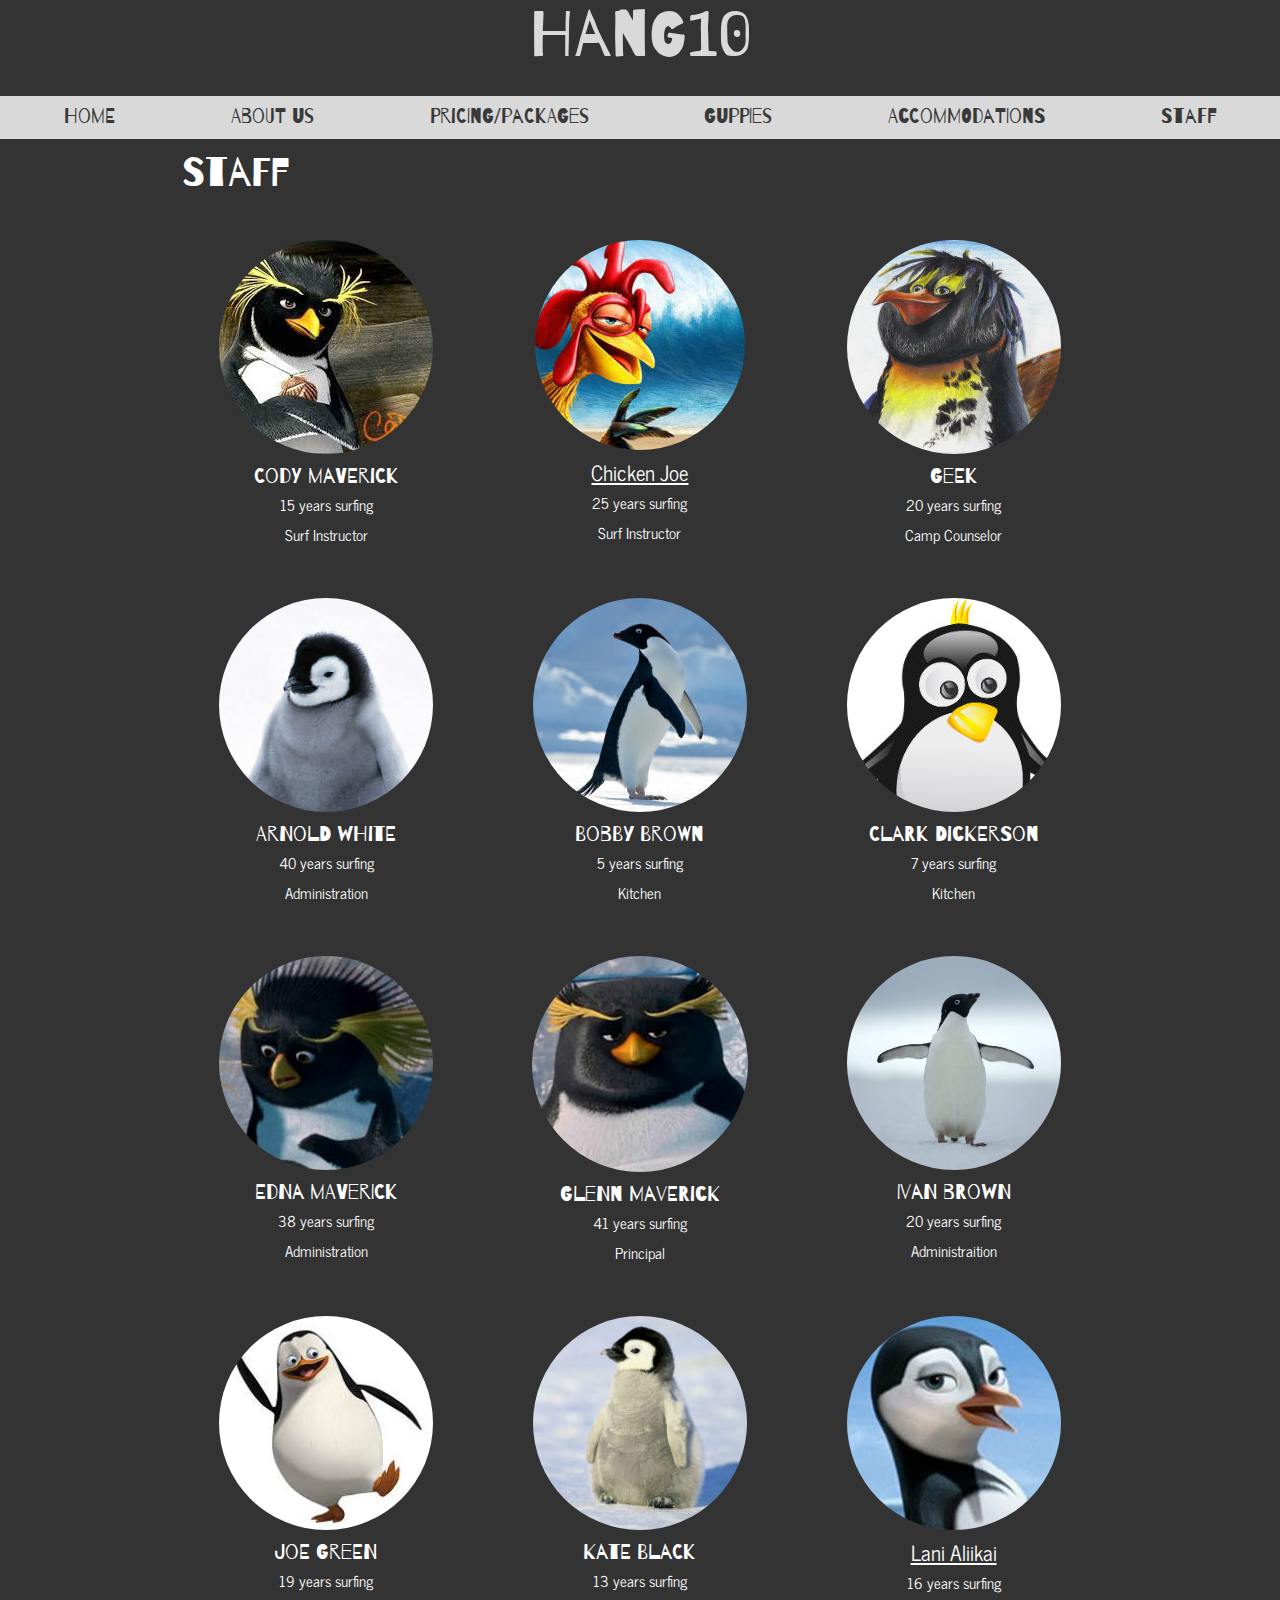
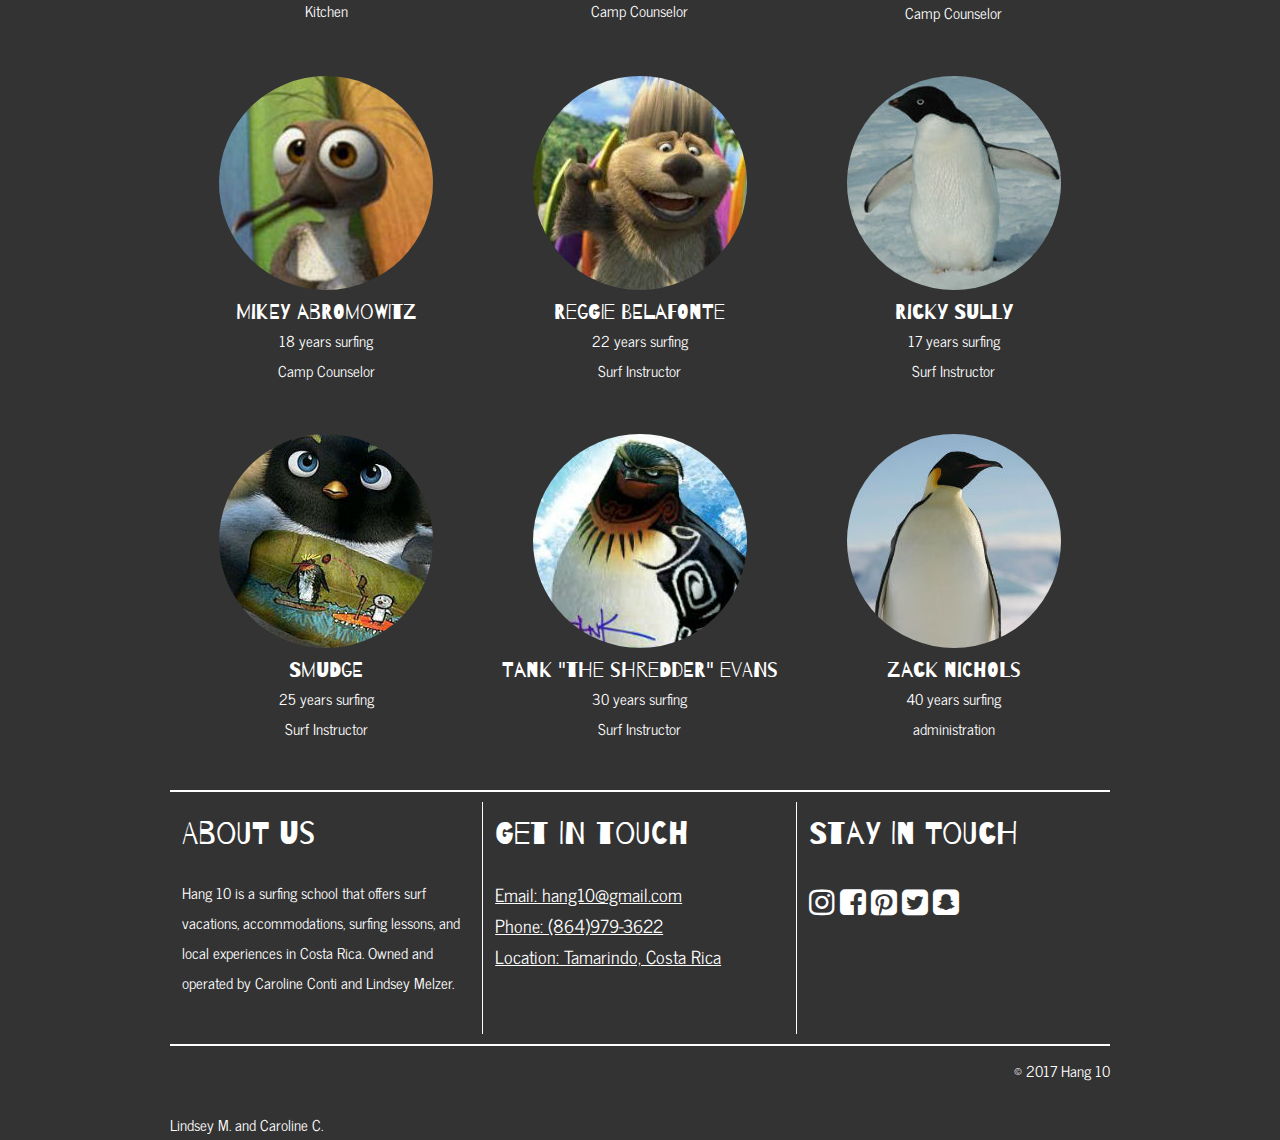
<file: staff.html>
<!DOCTYPE html>

<html lang="en">
<head>
  <!-- metadata -->
  <meta charset="utf-8">
  <meta name="viewport" content="width=device-width, initial-scale=1">

  <!-- page title -->
  <title>Hang10</title>

  <!-- styles -->
  <link rel="stylesheet" href="css/odin-0.10.3.css">
  <link rel="stylesheet" href="css/main.css">
  <link rel="stylesheet" href="css/font-awesome.min.css">

  <link href="https://fonts.googleapis.com/css?family=Barrio" rel="stylesheet">
  <link href="https://fonts.googleapis.com/css?family=News+Cycle:700" rel="stylesheet">
  <link href="https://fonts.googleapis.com/css?family=Oswald" rel="stylesheet">
</head>

<body>

  <!-- start making your grid here -->
<header>
  <h1><div class="center-horizontal">Hang10</h1>
    <nav class="navbar navbar-spread navbar-slideout-md">
    <button class="menu-toggle" aria-label="Toggle navigation">&#9776;</button>
       <div class="navbar-menu">
       <button class="menu-dismiss" aria-label="Dismiss navigation">&times;</button>
         <ul>
           <li><a href="index.html">Home</a></li>
           <li><a href="about_us.html">About Us</a></li>
           <li><a href="pricing_and_packages.html">Pricing/Packages</a></li>
           <li><a href="guppies.html">Guppies</a></li>
           <li><a href="accommodations.html">Accommodations</a></li>
           <li><a href="staff.html">Staff</a></li>
         </ul>
       </div>
     </nav>
</header>

<main>
  <div class="container-lg">
  <div class="row">
      <h6>Staff</h6>
    <div class="col-sm-4 text-center">
      <img class="circle" src="images/cody_maverick.jpg" alt="cody">
        <h5>Cody Maverick</h5>
        <p>15 years surfing<br>
         Surf Instructor</p>
    </div>

    <div class="col-sm-4 text-center">
      <a href="chicken_joe.html"><img class="circle" src="images/chicken_joe.jpg" alt="chicken">
        <h5><a href="chicken_joe.html">Chicken Joe</a></h5>
        <p>25 years surfing<br>
        Surf Instructor</p>
    </div>

    <div class="col-sm-4 text-center">
      <img class="circle" src="images/geek.jpg" alt="geek">
        <h5>Geek</h5>
        <p>20 years surfing<br>
        Camp Counselor</p>
    </div>
  </div>

  <div class="row">
    <div class="col-sm-4 text-center">
      <img class="circle" src="images/arnold_white.jpg" alt="arnold">
       <h5>Arnold White</h5>
       <p>40 years surfing<br>
        Administration</p>
    </div>

    <div class="col-sm-4 text-center">
      <img class="circle" src="images/bobby_brown.jpg" alt="bobby">
       <h5>Bobby Brown</h5>
       <p>5 years surfing<br>
        Kitchen</p>
    </div>

    <div class="col-sm-4 text-center">
      <img class="circle" src="images/clark_dickerson.jpg" alt="clark">
       <h5>Clark Dickerson</h5>
       <p>7 years surfing<br>
        Kitchen</p>
    </div>
  </div>

  <div class="row">
    <div class="col-sm-4 text-center">
      <img class="circle" src="images/edna.jpg" alt="edna">
       <h5>Edna Maverick</h5>
       <p>38 years surfing<br>
        Administration</p>
    </div>

    <div class="col-sm-4 text-center">
      <img class="circle" src="images/glenn.jpg" alt="glenn">
       <h5>Glenn Maverick</h5>
       <p>41 years surfing<br>
        Principal</p>
    </div>

    <div class="col-sm-4 text-center">
      <img class="circle" src="images/ivan_brown.jpg" alt="ivan">
       <h5>Ivan Brown<h5>
       <p>20 years surfing<br>
        Administraition</p>
    </div>
  </div>

  <div class="row">
    <div class="col-sm-4 text-center">
       <img class="circle" src="images/joe_green.jpg" alt="joe">
        <h5>Joe Green</h5>
        <p>19 years surfing<br>
         Kitchen</p>
    </div>

    <div class="col-sm-4 text-center">
      <img class="circle" src="images/kate_black.jpg" alt="kate">
        <h5>Kate Black</h2>
        <p>13 years surfing<br>
          Camp Counselor</p>
    </div>

    <div class="col-sm-4 text-center">
     <a href="lani_aliikai.html"><img class="circle" src="images/lani.jpg" alt="lani"></a>
        <h5><a href="lani_aliikai.html">Lani Aliikai</a></h5>
        <p>16 years surfing<br>
          Camp Counselor</p>
    </div>
  </div>

  <div class="row">
    <div class="col-sm-4 text-center">
      <img class="circle" src="images/mikey.jpg" alt="mikey">
        <h5>Mikey Abromowitz</h5>
        <p>18 years surfing<br>
          Camp Counselor</p>
    </div>

    <div class="col-sm-4 text-center">
      <img class="circle" src="images/reggie.jpg" alt="reggie">
        <h5>Reggie Belafonte</h5>
        <p>22 years surfing<br>
          Surf Instructor</p>
    </div>

    <div class="col-sm-4 text-center">
      <img class="circle" src="images/ricky_sully.jpg" alt="ricky">
        <h5>Ricky Sully</h5>
        <p>17 years surfing<br>
          Surf Instructor</p>
    </div>
  </div>

  <div class="row">
    <div class="col-sm-4 text-center">
      <img class="circle" src="images/smudge.jpg" alt="smudge">
        <h5>Smudge</h5>
        <p>25 years surfing<br>
          Surf Instructor</p>
    </div>

    <div class="col-sm-4 text-center">
      <img class="circle" src="images/tank.jpg" alt="tank">
        <h5>Tank "The Shredder" Evans</h5>
        <p>30 years surfing<br>
          Surf Instructor</p>
    </div>

    <div class="col-sm-4 text-center">
      <img class="circle" src="images/zack_nichols.jpg" alt="zack">
        <h5>Zack Nichols</h5>
        <p>40 years surfing<br>
          administration</p>
    </div>
  </div>
</div>

</main>




<footer>
  <div class="container-lg">
    <hr>

  <div class="row">
    <div class="col-sm-4 divider">
      <h3>About Us</h3>
      <p>Hang 10 is a surfing school that offers surf vacations, accommodations, surfing lessons, and local experiences in Costa Rica. Owned and operated by Caroline Conti and Lindsey Melzer.</p>
    </div>

    <div class="col-sm-4 divider">
      <h3>Get In Touch</h3>
        <h4><a href="#">Email: hang10@gmail.com</a></h4>
        <h4><a href="#">Phone: (864)979-3622</a></h4>
        <h4><a href="https://www.google.com/destination?q=beaches+in+costa+rica&safe=strict&espv=2&biw=1366&bih=574&site=search&output=search&dest_mid=/m/0dp1nt&tpd=2017-04-21,2017-04-28&sa=X&ved=0ahUKEwjnqavn0MfSAhUJfiYKHaeyBhsQ69EBCCkoATAA">Location: Tamarindo, Costa Rica</a></4>
    </div>

    <div class="col-sm-4">
      <h3>Stay In Touch</h3>
      <div>
          <a class="social" href="#"><i class="fa fa-instagram" aria-hidden="true"></i></a>
          <a class="social" href=><i class="fa fa-facebook-square" aria-hidden="true"></i></a>
          <a class="social" href="https://www.pinterest.com/"><i class="fa fa-pinterest-square" aria-hidden="true"></i></a>
          <a class="social" href="#"><i class="fa fa-twitter-square" aria-hidden="true"></i></a></a>
          <a class="social" href="https://www.snapchat.com/"><i class="fa fa-snapchat-square" aria-hidden="true"></i></a>
      </div>
    </div>
  </div>

  <hr>
  <div class="col-sm-12">
    <p class="text-right">&copy; 2017 Hang 10</p>
  </div>
  <p>Lindsey M. and Caroline C.</p>
</div>


</footer>

</body>

  <!-- include any javascript below this line -->
  <script src="https://code.jquery.com/jquery-2.2.4.js"></script>
  <script src="js/odin-0.7.1.js"></script>

</body>
</html>
</file>
<file: css/main.css>
/*** sectioning elements ***/

body {
  background-color: #333333;


}

header {

}

main {

}

footer {

}

nav {
 color: #000000;
}

section {

}

aside {

}


/**** content styles ***/

h1 {
  font-family: 'Barrio', cursive;
  color: #d9d9d9;
}

h2 {
  font-family: 'News Cycle', sans-serif;
  font-size: 30px;
  color: #fff;
  height: 25px;
}

h3 {
  color: #fff;
  font-family: 'Barrio', cursive;
}

h4 {
  color: #fff;
  font-family: 'News Cycle', sans-serif;
  height: 15px;
  font-size: 18px;
}

h5 {
  color: #fff;
  font-family: 'Barrio', cursive;
  margin-bottom: auto;
}

h6 {
  color: #fff;
  font-family: 'Barrio', cursive;
  font-size: 40px;
  line-height: normal;
  margin-top: auto;
}

p {
  color: #fff;
  font-family: 'News Cycle', sans-serif;
  font-size: 15px;
  line-height: 30px;
}

blockquote {

}

ol {

}

ul {

}

li {
  font-size: 20px;
}

table {
  color: #fff;
  border: 3px;

}

caption {
  color: #fff;
  border-width: thick;
}

tr {
  color: #fff;
  font-family: 'News Cycle', sans-serif;
}

th {
  color: #fff;
}

td {
  color: #fff;
}


/*** image styles ***/

img  {

}


/*** link styles ***/

a:link {
  color: #fff;
  font-family: 'News Cycle', sans-serif;
}

a:visited {
  color: #fff;
  font-family: 'News Cycle', sans-serif;
}

a:hover {
  color: #fff;
  font-family: 'News Cycle', sans-serif;
}

a:active {
  color: #fff;
  font-family: 'News Cycle', sans-serif;
}

a.social:link,
a.social:visited {
  font-size: 30px;

}

a.social:hover,
a.social:active {
}


/* ===============================================
    Odin componet overrides
   ===============================================*/


/* navbar */
 .navbar {
   background-color: #d9d9d9;
 }

 .navbar-brand {
   color;
   font-family:;
 }

.navbar-menu a:link,
.navbar-menu a:visited {
  color:#333333;
  font-family: 'Barrio', cursive;
}

.navbar-menu a:hover,
.navbar-menu a:active {
  border-bottom: 3px solid ;
  text-decoration: none;
}

.coral-package{
  background-image: url(../images/coral.jpg);
  background-size: cover;
  font-family: 'News Cycle', sans-serif;
  font-size: 23px;
  min-height: 400px;
}

.gnarly-package{
  background-image: url(../images/surfboard_package.jpg);
  background-size: cover;
  font-family: 'News Cycle', sans-serif;
  font-size: 23px;
  min-height: 400px;
}

.seaturtle-package{
  background-image: url(../images/sea_turtle.jpg);
  background-size: cover;
  font-family: 'News Cycle', sans-serif;
  font-size: 23px;
  min-height: 400px;
}

.seaturtle-package p {
  font-size: 23px;
}

.gnarly-package p {
  font-size: 23px;
}

.coral-package p {
  font-size: 23px;
}

.info{
  max-width: 60%;
  text-align: center;
}
.button-secondary{
  background: transparent;
  color: #fff;
  font-family: 'News Cycle', sans-serif;
  font-size: 18px;
  border-width: medium;
  border-color: #fff;
}
.button-secondary:hover{
  color: #000;
  font-family: 'News Cycle', sans-serif;
  font-size: 18px;
  border-width: medium;
  border-color: #fff;
}

.divider{
  border-right: 1px solid #fff;
}

@media (max-width: 479px){
  .seaturtle-package h2{
    font-size: 23px;
  }
}

@media (max-width: 479px){
  .coral-package h2{
    font-size: 23px;
  }
}

@media (max-width: 479px){
  .gnarly-package h2{
    font-size: 23px;
  }
}

hr {
    border: 0;
    border: 1px solid #fff;
    margin-top: 10px;
    margin-bottom: 10px;
}
</file>
<file: css/odin-0.10.2.css>
/*! odin-0.10.1.css | MIT License | https://github.com/joncoop/odin */
/* ==========================================================================
   Resets
   ========================================================================== */
/**
 * Set box-sizing to border-box for all elements.
 *
 * Technique from:
 * https://css-tricks.com/box-sizing/
 */
html, body {
  box-sizing: border-box;
  height: 100%;
}

*, *:before, *:after {
  box-sizing: inherit;
  /*  */
}

/**
 * Remove the margin on the body.
 */
body {
  margin: 0;
}

/* ==========================================================================
   The Grid
   ========================================================================== */
/**
 * The grid is based upon rows using flexbox.
 */
.row {
  display: flex;
  flex-direction: row;
  flex-wrap: wrap;
}

/**
 * Apply default stying to all elements in a row.
 *
 * This is a bit hackish. I'm assuming only columns will be direct decendants
 * of a row. This syntax just saves some typing.
 */
.row > * {
  padding: 12px;
  position: relative;
  width: 100%;
  /* why is this here? */
}

/**
 * Allow for gutters between columns to be adjusted.
 */
.row.gutter-default > * {
  padding: 12px;
}

.row.gutter-double > * {
  padding: 24px;
}

.row.gutter-none > * {
  padding: 0;
}

/**
 * Base column classes.
 */
.col-xs-1 {
  width: 8.333333%;
}

.col-xs-2 {
  width: 16.666666%;
}

.col-xs-3 {
  width: 25%;
}

.col-xs-4 {
  width: 33.333333%;
}

.col-xs-5 {
  width: 41.666666%;
}

.col-xs-6 {
  width: 50%;
}

.col-xs-7 {
  width: 58.333333%;
}

.col-xs-8 {
  width: 66.666666%;
}

.col-xs-9 {
  width: 75%;
}

.col-xs-10 {
  width: 83.333333%;
}

.col-xs-11 {
  width: 91.666666%;
}

.col-xs-12 {
  width: 100%;
}

/**
 * Responsive column classes for small viewports and up.
 */
@media (min-width: 480px) {
  .col-sm-1 {
    width: 8.333333%;
  }

  .col-sm-2 {
    width: 16.666666%;
  }

  .col-sm-3 {
    width: 25%;
  }

  .col-sm-4 {
    width: 33.333333%;
  }

  .col-sm-5 {
    width: 41.666666%;
  }

  .col-sm-6 {
    width: 50%;
  }

  .col-sm-7 {
    width: 58.333333%;
  }

  .col-sm-8 {
    width: 66.666666%;
  }

  .col-sm-9 {
    width: 75%;
  }

  .col-sm-10 {
    width: 83.333333%;
  }

  .col-sm-11 {
    width: 91.666666%;
  }

  .col-sm-12 {
    width: 100%;
  }
}
/**
 * Responsive column classes for medium viewports and up.
 */
@media (min-width: 720px) {
  .col-md-1 {
    width: 8.333333%;
  }

  .col-md-2 {
    width: 16.666666%;
  }

  .col-md-3 {
    width: 25%;
  }

  .col-md-4 {
    width: 33.333333%;
  }

  .col-md-5 {
    width: 41.666666%;
  }

  .col-md-6 {
    width: 50%;
  }

  .col-md-7 {
    width: 58.333333%;
  }

  .col-md-8 {
    width: 66.666666%;
  }

  .col-md-9 {
    width: 75%;
  }

  .col-md-10 {
    width: 83.333333%;
  }

  .col-md-11 {
    width: 91.666666%;
  }

  .col-md-12 {
    width: 100%;
  }
}
/**
 * Responsive column classes for large viewports and up.
 */
@media (min-width: 960px) {
  .col-lg-1 {
    width: 8.333333%;
  }

  .col-lg-2 {
    width: 16.666666%;
  }

  .col-lg-3 {
    width: 25%;
  }

  .col-lg-4 {
    width: 33.333333%;
  }

  .col-lg-5 {
    width: 41.666666%;
  }

  .col-lg-6 {
    width: 50%;
  }

  .col-lg-7 {
    width: 58.333333%;
  }

  .col-lg-8 {
    width: 66.666666%;
  }

  .col-lg-9 {
    width: 75%;
  }

  .col-lg-10 {
    width: 83.333333%;
  }

  .col-lg-11 {
    width: 91.666666%;
  }

  .col-lg-12 {
    width: 100%;
  }
}
/**
 * Reverse the order of columns within a row.
 */
.reverse {
  flex-direction: row-reverse;
  flex-wrap: wrap-reverse;
}

@media (max-width: 479px) {
  .reverse-xs {
    flex-direction: row-reverse;
    flex-wrap: wrap-reverse;
  }
}
@media (min-width: 480px) and (max-width: 719px) {
  .reverse-sm {
    flex-direction: row-reverse;
    flex-wrap: wrap-reverse;
  }
}
@media (min-width: 720px) and (max-width: 959px) {
  .reverse-md {
    flex-direction: row-reverse;
    flex-wrap: wrap-reverse;
  }
}
@media (min-width: 960px) {
  .reverse-lg {
    flex-direction: row-reverse;
    flex-wrap: wrap-reverse;
  }
}
/**
 * The .show-gridlines class can be applied to the body or any other element
 * that contains rows. Gridlines aren't intended to be applied to final layouts,
 * but they can be quite useful when creating the initial grid or debugging.
 */
.show-gridlines .row > * {
  border: 1px solid #bbb;
}

/* ==========================================================================
   Containers
   ========================================================================== */
/**
* Center container classes and give a little paddinn on the sides to keep
* content from touching the edge of small screens.
*/
.container-sm,
.container-md,
.container-lg,
.container-xl {
  margin: 0 auto;
  padding: 0 0.6rem;
}

/**
 * Fluid containers expand to the max-width if space is available. Otherwise,
 * they expand to the browser width.
 *
 * TODO: Create fixed-width responsive containers that snap to viewport
 *       breakpoints.
 */
.container-sm {
  max-width: 480px;
}

.container-md {
  max-width: 720px;
}

.container-lg {
  max-width: 960px;
}

.container-xl {
  max-width: 1200px;
}

/* ==========================================================================
   Navbar
   ========================================================================== */
.navbar {
  align-items: center;
  background-color: #d8dde2;
  display: flex;
  height: 3.0rem;
  justify-content: space-between;
  padding: 0.4rem;
}

.navbar-menu {
  display: flex;
  position: relative;
  z-index: 998;
  /* make sure the menu stays in front of all other content */
}

.navbar-spread {
  display: block;
  justify-content: space-around;
}

.navbar-spread .navbar-menu {
  display: block;
}

.navbar-spread .navbar-menu ul {
  display: flex;
  justify-content: space-around;
}

.navbar ul {
  display: flex;
  list-style: none;
  margin: 0;
  padding: 0;
}

.navbar li {
  padding: 0.4rem;
}

.navbar a:link,
.navbar a:visited {
  text-decoration: none;
}

.navbar a:hover,
.navbar a:active {
  text-decoration: underline;
}

.navbar-brand {
  color: #0f1113;
  font-size: 2.0rem;
  font-weight: 500;
  margin: 0 auto 0 0;
}

.menu-toggle {
  background-color: transparent;
  border: none;
  display: block;
  /* http://stackoverflow.com/questions/29930933/absolute-positioned-item-in-a-flex-container-still-gets-considered-as-item-in-ie */
  margin: 0 0.2rem 0 auto;
  padding: 0.2rem;
}

.menu-dismiss {
  background-color: transparent;
  border: none;
  color: #3a444e;
  display: block;
  font-size: 24px;
  margin: 0.2rem;
  right: 0;
  padding: 0.2rem;
  position: absolute;
  top: 0;
  z-index: 999;
  /* make sure this is higher than the navbar-menu */
}

.navbar-slideout .navbar-menu,
.navbar-slideout-xs .navbar-menu,
.navbar-slideout-sm .navbar-menu,
.navbar-slideout-md .navbar-menu,
.navbar-slideout-lg .navbar-menu,
.navbar-slideout-xl .navbar-menu {
  background-color: #d8dde2;
  display: block;
  height: 100%;
  left: -280px;
  opacity: 0.96;
  overflow: auto;
  position: fixed;
  top: 0;
  transition: 0.4s;
  width: 280px;
}

.navbar-slideout .navbar-menu ul,
.navbar-slideout-xs .navbar-menu ul,
.navbar-slideout-sm .navbar-menu ul,
.navbar-slideout-md .navbar-menu ul,
.navbar-slideout-lg .navbar-menu ul,
.navbar-slideout-xl .navbar-menu ul {
  flex-direction: column;
}

.navbar-slideout .menu-shown,
.navbar-slideout-xs .menu-shown,
.navbar-slideout-sm .menu-shown,
.navbar-slideout-md .menu-shown,
.navbar-slideout-lg .menu-shown,
.navbar-slideout-xl .menu-shown {
  left: 0;
  transition: 0.4s;
}

@media (min-width: 480px) {
  .navbar-slideout-sm .navbar-menu {
    background-color: transparent;
    height: auto;
    overflow: auto;
    position: static;
    width: auto;
  }

  .navbar-slideout-sm .navbar-menu ul {
    flex-direction: row;
  }

  .navbar-slideout-sm .menu-dismiss,
  .navbar-slideout-sm .menu-toggle {
    display: none;
  }
}
@media (min-width: 720px) {
  .navbar-slideout-md .navbar-menu {
    background-color: transparent;
    height: auto;
    overflow: auto;
    position: static;
    width: auto;
  }

  .navbar-slideout-md .navbar-menu ul {
    flex-direction: row;
  }

  .navbar-slideout-md .menu-dismiss,
  .navbar-slideout-md .menu-toggle {
    display: none;
  }
}
@media (min-width: 960px) {
  .navbar-slideout-lg .navbar-menu {
    background-color: transparent;
    height: auto;
    overflow: auto;
    position: static;
    width: auto;
  }

  .navbar-slideout-lg .navbar-menu ul {
    flex-direction: row;
  }

  .navbar-slideout-lg .menu-dismiss,
  .navbar-slideout-lg .menu-toggle {
    display: none;
  }
}
/* ==========================================================================
   Positioning
   ========================================================================== */
/**
 * Utilities for horizontally and vertically centering elements.
 */
.center-vertical,
.center-horizontal,
.push-left,
.push-right {
  display: flex;
}

.center-vertical {
  align-items: center;
}

.center-horizontal {
  justify-content: center;
}

/**
 * Push element to the right or left edge of other elements.
 */
.push-left {
  justify-content: flex-start;
}

.push-right {
  justify-content: flex-end;
}

/**
 * Position elements in the corners of other elements.
 */
.upper-left,
.upper-right,
.lower-right,
.lower-left {
  position: absolute;
}

.upper-left,
.gutter-default .upper-left {
  top: 12px;
  left: 12px;
}

.gutter-double .upper-left {
  top: 24px;
  left: 24px;
}

.gutter-none .upper-left {
  top: 0;
  left: 0;
}

.upper-right,
.gutter-default .upper-right {
  top: 12px;
  right: 12px;
}

.gutter-double .upper-right {
  top: 24px;
  right: 24px;
}

.gutter-none .upper-right {
  top: 0;
  right: 0;
}

.lower-right,
.gutter-default .lower-right {
  bottom: 12px;
  right: 12px;
}

.gutter-double .lower-right {
  bottom: 24px;
  right: 24px;
}

.gutter-none .lower-right {
  bottom: 0;
  right: 0;
}

.lower-left,
.gutter-default .lower-left {
  bottom: 12px;
  left: 12px;
}

.gutter-double .lower-left {
  bottom: 24px;
  left: 24px;
}

.gutter-none .lower-left {
  bottom: 0;
  left: 0;
}

/**
 * Utility classes for quicly applying floats to elements.
 */
.right {
  float: right;
  margin-left: 1.2rem;
  margin-bottom: 1.2rem;
}

.left {
  float: left;
  margin-right: 1.2rem;
  margin-bottom: 1.2rem;
}

.clear {
  clear: both;
}

/**
 * Center inline elements such as images.
 */
.center {
  display: block;
  margin: 0 auto;
}

/**
 * Text alignment utilities.
 */
.text-left {
  text-align: left;
}

.text-right {
  text-align: right;
}

.text-center {
  text-align: center;
}

.text-justify {
  text-align: justify;
}

/* ==========================================================================
   Responsive Utilities
   ========================================================================== */
/**
 * Images, iframes, and video elements are responsive by default.
 *
 * TODO: Write classes that constrain responsive video and iframes to a fixed
 *       aspect ratio.
 */
img,
iframe,
video {
  max-width: 100%;
}

/**
 * Hide content based on viewport
 *
 * The .hidden-*-down classes hide the element when the viewport is at the given
 * breakpoint or smaller. For example, .hidden-sm-down hides an element on small,
 * and extra-small viewports.
 *
 * The .hidden-*-up classes hide the element when the viewport is at the given
 * breakpoint or wider.
 */
@media (max-width: 479px) {
  .hide-xs-down {
    display: none;
  }
}
@media (max-width: 719px) {
  .hide-sm-down {
    display: none;
  }
}
@media (max-width: 959px) {
  .hide-md-down {
    display: none;
  }
}
@media (min-width: 480px) {
  .hide-sm-up {
    display: none;
  }
}
@media (min-width: 720px) {
  .hide-md-up {
    display: none;
  }
}
@media (min-width: 960px) {
  .hide-lg-up {
    display: none;
  }
}
/* ==========================================================================
   Typography
   ========================================================================== */
/**
 * Apply default body styles.
 */
body {
  background-color: #fdfdfd;
  color: #111;
  font-family: "Helvetica Neue", Helvetica, Arial, sans-serif;
  font-size: 18px;
  font-weight: 400;
  line-height: 1.5;
}

/**
 * Apply default heading styles.
 */
h1,
h2,
h3,
h4,
h5,
h6 {
  color: #3a444e;
  font-weight: 500;
  margin-top: 0rem;
}

h1 {
  font-size: 4.0rem;
  line-height: 4.5rem;
  margin-bottom: 1.5rem;
}

h2 {
  font-size: 2.555rem;
  line-height: 3.25rem;
  margin-bottom: 1.75rem;
}

h3 {
  font-size: 2.0rem;
  line-height: 2.5rem;
  margin-bottom: 1.5rem;
}

h4 {
  font-size: 1.555rem;
  line-height: 2.0rem;
  margin-bottom: 1.0rem;
}

h5 {
  font-size: 1.333rem;
  line-height: 1.75rem;
  margin-bottom: 1.25rem;
}

h6 {
  font-size: 1.111rem;
  line-height: 1.75rem;
  margin-bottom: 1.25rem;
}

/**
 * Set vertical spacing for non-heading text elements.
 */
p,
ul,
ol,
pre,
table,
blockquote {
  margin-top: 0rem;
  margin-bottom: 1.5rem;
}

ul ul,
ol ol,
ul ol,
ol ul {
  margin-top: 0rem;
  margin-bottom: 0rem;
}

sub,
sup {
  line-height: 0;
  position: relative;
  vertical-align: baseline;
}

sup {
  top: -0.5em;
}

sub {
  bottom: -0.25em;
}

/**
 * Make sure list indentation is consistent with other spacing.
 */
ol,
ul {
  margin-left: 18.0045px;
  padding-left: 24px;
}

/**
 * Style blockquotes and citations.
 */
blockquote {
  border-left: 6px solid #d8dde2;
  font-size: 1.333rem;
  line-height: 1.75rem;
  margin-left: 24px;
  padding-left: 12px;
}

blockquote p:last-of-type {
  margin-bottom: 0.5rem;
}

blockquote cite {
  color: #678;
  display: block;
  font-size: 1.0rem;
  font-style: italic;
}

blockquote cite::before {
  content: "\2014 ";
  margin-right: 0.4rem;
  white-space: pre;
}

/**
 * Make the weight of bold text relative to the base font-weight.
 *
 * In all likelihood this has no effect, but it might if a very light base
 * font-weight is used.
 */
b,
strong {
  font-weight: bolder;
}

/**
 * Make sure small text is rendered the same in all browsers.
 */
small {
  font-size: 80%;
}

/**
 * Set the highlight color.
 */
mark {
  background-color: #ff8;
}

/**
 * Get the code and code-like elements.
 */
code,
kbd,
samp {
  color: #678;
  font-family: monospace;
  font-size: 1.0em;
}

/**
 * Utilities for de-emphasizing text.
 */
.light {
  color: #678;
}

/* ==========================================================================
   Images
   ========================================================================== */
/**
 * Remove the border on linked images in IE.
 */
img {
  border-style: none;
}

/**
 * Helper classes allow for rounded and circle images.
 *
 * These image styles can be used on elements other than images.
 */
.rounded {
  border-radius: 0.4rem;
}

.circle {
  border-radius: 50%;
}

/* ==========================================================================
   Tables
   ========================================================================== */
/**
 * Just a little basic table styling. Nothing too fancy.
 */
table.table-basic {
  border-collapse: collapse;
  color: #0f1113;
}

table.table-basic caption {
  color: #0f1113;
  font-size: 1.333rem;
  font-weight: 500;
  padding: 0.4rem;
  text-align: center;
}

table.table-basic tfoot {
  color: #3a444e;
  font-size: 0.85rem;
  font-style: italic;
}

table.table-basic tbody tr {
  border-bottom: 1px solid #d8dde2;
}

table.table-basic td,
table.table-basic th {
  padding: 0.4rem 0.6rem;
}

table.table-basic th {
  border-bottom: 1px solid #678;
  border-top: 1px solid #678;
  color: #3a444e;
  font-weight: 500;
}

/**
 * Make tables responsive.
 *
 * Technique from:
 * http://allthingssmitty.com/2016/10/03/responsive-table-layout/
 */
table.table-stack {
  width: 100%;
}

table.table-stack thead {
  border: none;
  clip: rect(0 0 0 0);
  height: 1px;
  margin: -1px;
  overflow: hidden;
  padding: 0;
  position: absolute !important;
  width: 1px;
}

table.table-stack tbody tr {
  border: 1px solid #9eaab6;
  display: block;
  margin-bottom: 0.4rem;
  padding: 0.4rem;
}

table.table-stack td {
  display: block;
  text-align: right;
}

table.table-stack td:before {
  content: attr(aria-label);
  float: left;
  font-weight: 500;
  color: #3a444e;
}

table.table-stack tfoot td {
  display: block;
  text-align: left;
}

@media (max-width: 479px) {
  table.table-stack-xs {
    width: 100%;
  }

  table.table-stack-xs thead {
    border: none;
    clip: rect(0 0 0 0);
    height: 1px;
    margin: -1px;
    overflow: hidden;
    padding: 0;
    position: absolute !important;
    width: 1px;
  }

  table.table-stack-xs tbody tr {
    border: 1px solid #9eaab6;
    display: block;
    margin-bottom: 0.4rem;
    padding: 0.4rem;
  }

  table.table-stack-xs td {
    display: block;
    text-align: right;
  }

  table.table-stack-xs td:before {
    content: attr(aria-label);
    float: left;
    font-weight: 500;
    color: #3a444e;
  }

  table.table-stack-xs tfoot td {
    display: block;
    text-align: left;
  }
}
@media (max-width: 719px) {
  table.table-stack-sm {
    width: 100%;
  }

  table.table-stack-sm thead {
    border: none;
    clip: rect(0 0 0 0);
    height: 1px;
    margin: -1px;
    overflow: hidden;
    padding: 0;
    position: absolute !important;
    width: 1px;
  }

  table.table-stack-sm tbody tr {
    border: 1px solid #9eaab6;
    display: block;
    margin-bottom: 0.4rem;
    padding: 0.4rem;
  }

  table.table-stack-sm td {
    display: block;
    text-align: right;
  }

  table.table-stack-sm td:before {
    content: attr(aria-label);
    float: left;
    font-weight: 500;
    color: #3a444e;
  }

  table.table-stack-sm tfoot td {
    display: block;
    text-align: left;
  }
}
@media (max-width: 959px) {
  table.table-stack-md {
    width: 100%;
  }

  table.table-stack-md thead {
    border: none;
    clip: rect(0 0 0 0);
    height: 1px;
    margin: -1px;
    overflow: hidden;
    padding: 0;
    position: absolute !important;
    width: 1px;
  }

  table.table-stack-md tbody tr {
    border: 1px solid #9eaab6;
    display: block;
    margin-bottom: 0.4rem;
    padding: 0.4rem;
  }

  table.table-stack-md td {
    display: block;
    text-align: right;
  }

  table.table-stack-md td:before {
    content: attr(aria-label);
    float: left;
    font-weight: 500;
    color: #3a444e;
  }

  table.table-stack-md tfoot td {
    display: block;
    text-align: left;
  }
}
/**
 * Utility classes to shade table rows.
 */
table.shade-even-rows tbody tr:nth-child(even) {
  background-color: #d8dde2;
}

table.shade-odd-rows tbody tr:nth-child(odd) {
  background-color: #d8dde2;
}

/* ==========================================================================
   Buttons
   ========================================================================== */
.button-primary,
.button-secondary,
.button-info,
.button-success,
.button-warning,
.button-danger,
input[type="button"].button-primary,
input[type="button"].button-secondary,
input[type="button"].button-info,
input[type="button"].button-success,
input[type="button"].button-danger,
input[type="button"].button-warning,
input[type="submit"].button-primary,
input[type="submit"].button-secondary,
input[type="submit"].button-info,
input[type="submit"].button-success,
input[type="submit"].button-danger,
input[type="submit"].button-warning {
  border-radius: 3px;
  display: inline-block;
  font-family: "Helvetica Neue", Helvetica, Arial, sans-serif;
  font-size: 18px;
  line-height: 1.0;
  margin: 0.3rem 0;
  outline: 0;
  padding: 0.6rem;
  text-decoration: none;
  vertical-align: middle;
}

.button-primary:focus,
.button-secondary:focus,
.button-info:focus,
.button-success:focus,
.button-warning:focus,
.button-danger:focus,
input[type="button"].button-primary:focus,
input[type="button"].button-secondary:focus,
input[type="button"].button-info:focus,
input[type="button"].button-success:focus,
input[type="button"].button-danger:focus,
input[type="button"].button-warning:focus,
input[type="submit"].button-primary:focus,
input[type="submit"].button-secondary:focus,
input[type="submit"].button-info:focus,
input[type="submit"].button-success:focus,
input[type="submit"].button-danger:focus,
input[type="submit"].button-warning:focus {
  box-shadow: 0 0 6px #678;
}

.button-primary:disabled,
.button-secondary:disabled,
.button-info:disabled,
.button-success:disabled,
.button-warning:disabled,
.button-danger:disabled,
input[type="button"]:disabled,
input[type="submit"]:disabled {
  color: #f2f2f2;
  cursor: not-allowed;
}

.button-primary,
.button-info,
.button-success,
.button-warning,
.button-danger {
  border: none;
  color: #FFF;
}

.button-primary {
  background-color: #678;
}

.button-primary:hover {
  background-color: #5b6a79;
}

.button-primary:disabled {
  background-color: #9eaab6;
}

.button-secondary {
  background-color: #FFF;
  border: 1px solid #9eaab6;
  color: #3a444e;
}

.button-secondary:hover {
  background-color: #f2f2f2;
}

.button-secondary:disabled {
  background-color: #FFF;
  color: #9eaab6;
}

.button-info {
  background-color: #5be;
}

.button-info:hover {
  background-color: #3eb2ec;
}

.button-info:disabled {
  background-color: #b2e0f7;
}

.button-success {
  background-color: #2c5;
}

.button-success:hover {
  background-color: #1eb64c;
}

.button-success:disabled {
  background-color: #6de792;
}

.button-warning {
  background-color: #d82;
}

.button-warning:hover {
  background-color: #c77a1f;
}

.button-warning:disabled {
  background-color: #ebb87a;
}

.button-danger {
  background-color: #c00;
}

.button-danger:hover {
  background-color: #b30000;
}

.button-danger:disabled {
  background-color: #ff6666;
}

.button-sm {
  font-size: 0.8rem;
  padding: 0.2rem;
}

.button-lg {
  font-size: 2.0rem;
  padding: 0.8rem;
}

/* ==========================================================================
   Forms
   ========================================================================== */
/**
 * Basic form styling.
 *
 * Nothing fancy here. Mostly just making sure styling is consistent across
 * browsers.
 */
.form-basic input,
.form-basic select,
.form-basic textarea {
  background-color: #FFF;
  border: 1px solid #9eaab6;
  color: #0f1113;
  display: inline-block;
  margin: 0.3rem 0;
  padding: 0.2rem;
  vertical-align: middle;
}

.form-basic input[type="checkbox"],
.form-basic input[type="radio"] {
  background-color: transparent;
  margin: 0.3rem 0.3rem 0.3rem 0;
  padding: 0;
}

.form-basic textarea {
  min-height: 6.0rem;
  resize: vertical;
  vertical-align: top;
}

.form-basic input:focus,
.form-basic select:focus,
.form-basic textarea:focus {
  box-shadow: 0 0 6px #678;
  outline: 0;
}

.form-basic input[type="radio"]:focus,
.form-basic input[type="checkbox"]:focus {
  outline: 1px solid #9eaab6;
}

.form-basic input[disabled],
.form-basic select[disabled],
.form-basic textarea[disabled] {
  cursor: not-allowed;
  background-color: #d8dde2;
}

.form-basic input[readonly],
.form-basic select[readonly],
.form-basic textarea[readonly] {
  cursor: not-allowed;
  background-color: #d8dde2;
}

.form-basic input:focus:invalid,
.form-basic textarea:focus:invalid,
.form-basic select:focus:invalid {
  border-color: #a00;
  color: #a00;
}

.form-basic input[type="file"]:focus:invalid:focus {
  outline-color: #a00;
}

.form-basic label {
  margin: 0.3rem 0.3rem 0.3rem 0;
}

.form-basic fieldset {
  border: 0;
  margin: 0;
  padding: 0;
}

.form-basic legend {
  border-bottom: 1px solid #9eaab6;
  color: #3a444e;
  display: block;
  font-weight: 500;
  padding: 0.4em 0;
  margin-bottom: 0.4em;
  width: 100%;
}

/**
 * Wide form elements expand to 100% of their container width.
 */
.form-wide input,
.form-wide select,
.form-wide textarea,
.form-wide label {
  display: block;
  width: 100%;
}

.form-wide input[type="checkbox"],
.form-wide input[type="radio"] {
  width: auto;
}

/**
 * Forcing form elemnts to block can make nice stacked forms.
 */
.form-stack input,
.form-stack select,
.form-stack textarea,
.form-stack label {
  display: block;
}

.form-stack input[type="checkbox"],
.form-stack input[type="radio"] {
  display: inline-block;
}

.form-stack input,
.form-stack select,
.form-stack textarea {
  margin-bottom: 0.8rem;
}

/**
 * Utility for giving additional instructions for form fields.
 */
.form-hint {
  color: #678;
  font-size: 0.8rem;
  font-style: italic;
}

/* ==========================================================================
   Callouts
   ========================================================================== */
/**
 * General callout structure. This class should not be used.
 */
.callout, .callout-default, .callout-primary, .callout-info, .callout-success, .callout-warning, .callout-danger {
  border-radius: 0.4rem;
  color: #0f1113;
  padding: 0.8rem;
  margin-bottom: 1.5rem;
}

/**
 * Various callout styles.
 */
.callout-default {
  background-color: #FFF;
  border: 1px solid #9eaab6;
}

.callout-primary {
  background-color: #bbc4cc;
  border-color: #9eaab6;
}

.callout-info {
  background-color: #b2e0f7;
  border-color: #83cef3;
}

.callout-success {
  background-color: #83eaa2;
  border-color: #57e381;
}

.callout-warning {
  border-color: #e7ac64;
  background-color: #eec491;
}

.callout-danger {
  background-color: #ff8080;
  border-color: #ff4d4d;
}

/* All heading levels in callouts are styled the same. */
.callout-default h1,
.callout-default h2,
.callout-default h3,
.callout-default h4,
.callout-default h5,
.callout-default h6,
.callout-primary h1,
.callout-primary h2,
.callout-primary h3,
.callout-primary h4,
.callout-primary h5,
.callout-primary h6,
.callout-success h1,
.callout-success h2,
.callout-success h3,
.callout-success h4,
.callout-success h5,
.callout-success h6,
.callout-info h1,
.callout-info h2,
.callout-info h3,
.callout-info h4,
.callout-info h5,
.callout-info h6,
.callout-warning h1,
.callout-warning h2,
.callout-warning h3,
.callout-warning h4,
.callout-warning h5,
.callout-warning h6,
.callout-danger h1,
.callout-danger h2,
.callout-danger h3,
.callout-danger h4,
.callout-danger h5,
.callout-danger h6 {
  color: #3a444e;
  font-size: 1.555rem;
  font-weight: 700;
  margin-bottom: 0.8rem;
}

/* Tighten up callout paragraph spacing. */
.callout-default p,
.callout-primary p,
.callout-info p,
.callout-success p,
.callout-warning p,
.callout-danger p {
  margin-bottom: 0.8rem;
}

.callout-default p:last-child,
.callout-primary p:last-child,
.callout-info p:last-child,
.callout-success p:last-child,
.callout-warning p:last-child,
.callout-danger p:last-child {
  margin-bottom: 0;
}
</file>
<file: css/odin-0.10.3.css>
/*! odin-0.10.1.css | MIT License | https://github.com/joncoop/odin */
/* ==========================================================================
   Resets
   ========================================================================== */
/**
 * Set box-sizing to border-box for all elements.
 *
 * Technique from:
 * https://css-tricks.com/box-sizing/
 */
html, body {
  box-sizing: border-box;
  height: 100%;
}

*, *:before, *:after {
  box-sizing: inherit;
  /*  */
}

/**
 * Remove the margin on the body.
 */
body {
  margin: 0;
}

/* ==========================================================================
   The Grid
   ========================================================================== */
/**
 * The grid is based upon rows using flexbox.
 */
.row {
  display: flex;
  flex-direction: row;
  flex-wrap: wrap;
}

/**
 * Apply default stying to all elements in a row.
 *
 * This is a bit hackish. I'm assuming only columns will be direct decendants
 * of a row. This syntax just saves some typing.
 */
.row > * {
  padding: 12px;
  position: relative;
  width: 100%;
  /* why is this here? */
}

/**
 * Allow for gutters between columns to be adjusted.
 */
.row.gutter-default > * {
  padding: 12px;
}

.row.gutter-double > * {
  padding: 24px;
}

.row.gutter-none > * {
  padding: 0;
}

/**
 * Base column classes.
 */
.col-xs-1 {
  width: 8.333333%;
}

.col-xs-2 {
  width: 16.666666%;
}

.col-xs-3 {
  width: 25%;
}

.col-xs-4 {
  width: 33.333333%;
}

.col-xs-5 {
  width: 41.666666%;
}

.col-xs-6 {
  width: 50%;
}

.col-xs-7 {
  width: 58.333333%;
}

.col-xs-8 {
  width: 66.666666%;
}

.col-xs-9 {
  width: 75%;
}

.col-xs-10 {
  width: 83.333333%;
}

.col-xs-11 {
  width: 91.666666%;
}

.col-xs-12 {
  width: 100%;
}

/**
 * Responsive column classes for small viewports and up.
 */
@media (min-width: 480px) {
  .col-sm-1 {
    width: 8.333333%;
  }

  .col-sm-2 {
    width: 16.666666%;
  }

  .col-sm-3 {
    width: 25%;
  }

  .col-sm-4 {
    width: 33.333333%;
  }

  .col-sm-5 {
    width: 41.666666%;
  }

  .col-sm-6 {
    width: 50%;
  }

  .col-sm-7 {
    width: 58.333333%;
  }

  .col-sm-8 {
    width: 66.666666%;
  }

  .col-sm-9 {
    width: 75%;
  }

  .col-sm-10 {
    width: 83.333333%;
  }

  .col-sm-11 {
    width: 91.666666%;
  }

  .col-sm-12 {
    width: 100%;
  }
}
/**
 * Responsive column classes for medium viewports and up.
 */
@media (min-width: 720px) {
  .col-md-1 {
    width: 8.333333%;
  }

  .col-md-2 {
    width: 16.666666%;
  }

  .col-md-3 {
    width: 25%;
  }

  .col-md-4 {
    width: 33.333333%;
  }

  .col-md-5 {
    width: 41.666666%;
  }

  .col-md-6 {
    width: 50%;
  }

  .col-md-7 {
    width: 58.333333%;
  }

  .col-md-8 {
    width: 66.666666%;
  }

  .col-md-9 {
    width: 75%;
  }

  .col-md-10 {
    width: 83.333333%;
  }

  .col-md-11 {
    width: 91.666666%;
  }

  .col-md-12 {
    width: 100%;
  }
}
/**
 * Responsive column classes for large viewports and up.
 */
@media (min-width: 960px) {
  .col-lg-1 {
    width: 8.333333%;
  }

  .col-lg-2 {
    width: 16.666666%;
  }

  .col-lg-3 {
    width: 25%;
  }

  .col-lg-4 {
    width: 33.333333%;
  }

  .col-lg-5 {
    width: 41.666666%;
  }

  .col-lg-6 {
    width: 50%;
  }

  .col-lg-7 {
    width: 58.333333%;
  }

  .col-lg-8 {
    width: 66.666666%;
  }

  .col-lg-9 {
    width: 75%;
  }

  .col-lg-10 {
    width: 83.333333%;
  }

  .col-lg-11 {
    width: 91.666666%;
  }

  .col-lg-12 {
    width: 100%;
  }
}
/**
 * Reverse the order of columns within a row.
 */
.reverse {
  flex-direction: row-reverse;
  flex-wrap: wrap-reverse;
}

@media (max-width: 479px) {
  .reverse-xs {
    flex-direction: row-reverse;
    flex-wrap: wrap-reverse;
  }
}
@media (min-width: 480px) and (max-width: 719px) {
  .reverse-sm {
    flex-direction: row-reverse;
    flex-wrap: wrap-reverse;
  }
}
@media (min-width: 720px) and (max-width: 959px) {
  .reverse-md {
    flex-direction: row-reverse;
    flex-wrap: wrap-reverse;
  }
}
@media (min-width: 960px) {
  .reverse-lg {
    flex-direction: row-reverse;
    flex-wrap: wrap-reverse;
  }
}
/**
 * The .show-gridlines class can be applied to the body or any other element
 * that contains rows. Gridlines aren't intended to be applied to final layouts,
 * but they can be quite useful when creating the initial grid or debugging.
 */
.show-gridlines .row > * {
  border: 1px solid #bbb;
}

/* ==========================================================================
   Containers
   ========================================================================== */
/**
* Center container classes and give a little paddinn on the sides to keep
* content from touching the edge of small screens.
*/
.container-sm,
.container-md,
.container-lg,
.container-xl {
  margin: 0 auto;
  padding: 0 0.6rem;
}

/**
 * Fluid containers expand to the max-width if space is available. Otherwise,
 * they expand to the browser width.
 *
 * TODO: Create fixed-width responsive containers that snap to viewport
 *       breakpoints.
 */
.container-sm {
  max-width: 480px;
}

.container-md {
  max-width: 720px;
}

.container-lg {
  max-width: 960px;
}

.container-xl {
  max-width: 1200px;
}

/* ==========================================================================
   Navbar
   ========================================================================== */
.navbar {
  align-items: center;
  background-color: #d8dde2;
  display: flex;
  justify-content: space-between;
  padding: 0 0.4rem;
}

.navbar-menu {
  display: flex;
  position: relative;
  z-index: 998;
  /* make sure the menu stays in front of all other content */
}

.navbar-spread {
  display: block;
}

.navbar-spread .navbar-menu {
  display: block;
}

.navbar-spread .navbar-menu ul {
  display: flex;
  justify-content: space-around;
}

.navbar ul {
  display: flex;
  list-style: none;
  margin: 0;
  padding: 0;
}

.navbar li {
  padding: 0.4rem;
}

.navbar a:link,
.navbar a:visited {
  display: block;
  text-decoration: none;
}

.navbar a:hover,
.navbar a:active {
  text-decoration: underline;
}

.navbar-brand {
  color: #0f1113;
  font-size: 2.0rem;
  font-weight: 500;
  margin: 0 auto 0 0;
}

.menu-toggle {
  background-color: transparent;
  border: none;
  display: block;
  font-size: 1.0rem;
  /* http://stackoverflow.com/questions/29930933/absolute-positioned-item-in-a-flex-container-still-gets-considered-as-item-in-ie */
  margin: 0 0.2rem 0 auto;
  padding: 0.6rem 0;
}

.menu-dismiss {
  background-color: transparent;
  border: none;
  color: #3a444e;
  display: block;
  font-size: 24px;
  margin: 0.2rem;
  right: 0;
  padding: 0.2rem;
  position: absolute;
  top: 0;
  z-index: 999;
  /* make sure this is higher than the navbar-menu */
}

.navbar-slideout .navbar-menu,
.navbar-slideout-xs .navbar-menu,
.navbar-slideout-sm .navbar-menu,
.navbar-slideout-md .navbar-menu,
.navbar-slideout-lg .navbar-menu,
.navbar-slideout-xl .navbar-menu {
  background-color: #d8dde2;
  display: block;
  height: 100%;
  left: -280px;
  opacity: 0.96;
  overflow: auto;
  position: fixed;
  top: 0;
  transition: 0.4s;
  width: 280px;
}

.navbar-slideout .navbar-menu ul,
.navbar-slideout-xs .navbar-menu ul,
.navbar-slideout-sm .navbar-menu ul,
.navbar-slideout-md .navbar-menu ul,
.navbar-slideout-lg .navbar-menu ul,
.navbar-slideout-xl .navbar-menu ul {
  flex-direction: column;
}

.navbar-slideout .menu-shown,
.navbar-slideout-xs .menu-shown,
.navbar-slideout-sm .menu-shown,
.navbar-slideout-md .menu-shown,
.navbar-slideout-lg .menu-shown,
.navbar-slideout-xl .menu-shown {
  left: 0;
  transition: 0.4s;
}

@media (min-width: 480px) {
  .navbar-slideout-sm .navbar-menu {
    background-color: transparent;
    height: auto;
    overflow: auto;
    position: static;
    width: auto;
  }

  .navbar-slideout-sm .navbar-menu ul {
    flex-direction: row;
  }

  .navbar-slideout-sm .menu-dismiss,
  .navbar-slideout-sm .menu-toggle {
    display: none;
  }
}
@media (min-width: 720px) {
  .navbar-slideout-md .navbar-menu {
    background-color: transparent;
    height: auto;
    overflow: auto;
    position: static;
    width: auto;
  }

  .navbar-slideout-md .navbar-menu ul {
    flex-direction: row;
  }

  .navbar-slideout-md .menu-dismiss,
  .navbar-slideout-md .menu-toggle {
    display: none;
  }
}
@media (min-width: 960px) {
  .navbar-slideout-lg .navbar-menu {
    background-color: transparent;
    height: auto;
    overflow: auto;
    position: static;
    width: auto;
  }

  .navbar-slideout-lg .navbar-menu ul {
    flex-direction: row;
  }

  .navbar-slideout-lg .menu-dismiss,
  .navbar-slideout-lg .menu-toggle {
    display: none;
  }
}
/* ==========================================================================
   Positioning
   ========================================================================== */
/**
 * Utilities for horizontally and vertically centering elements.
 */
.center-vertical,
.center-horizontal,
.push-left,
.push-right {
  display: flex;
}

.center-vertical {
  align-items: center;
}

.center-horizontal {
  justify-content: center;
}

/**
 * Push element to the right or left edge of other elements.
 */
.push-left {
  justify-content: flex-start;
}

.push-right {
  justify-content: flex-end;
}

/**
 * Position elements in the corners of other elements.
 */
.upper-left,
.upper-right,
.lower-right,
.lower-left {
  position: absolute;
}

.upper-left,
.gutter-default .upper-left {
  top: 12px;
  left: 12px;
}

.gutter-double .upper-left {
  top: 24px;
  left: 24px;
}

.gutter-none .upper-left {
  top: 0;
  left: 0;
}

.upper-right,
.gutter-default .upper-right {
  top: 12px;
  right: 12px;
}

.gutter-double .upper-right {
  top: 24px;
  right: 24px;
}

.gutter-none .upper-right {
  top: 0;
  right: 0;
}

.lower-right,
.gutter-default .lower-right {
  bottom: 12px;
  right: 12px;
}

.gutter-double .lower-right {
  bottom: 24px;
  right: 24px;
}

.gutter-none .lower-right {
  bottom: 0;
  right: 0;
}

.lower-left,
.gutter-default .lower-left {
  bottom: 12px;
  left: 12px;
}

.gutter-double .lower-left {
  bottom: 24px;
  left: 24px;
}

.gutter-none .lower-left {
  bottom: 0;
  left: 0;
}

/**
 * Utility classes for quicly applying floats to elements.
 */
.right {
  float: right;
  margin-left: 1.2rem;
  margin-bottom: 1.2rem;
}

.left {
  float: left;
  margin-right: 1.2rem;
  margin-bottom: 1.2rem;
}

.clear {
  clear: both;
}

/**
 * Center inline elements such as images.
 */
.center {
  display: block;
  margin: 0 auto;
}

/**
 * Text alignment utilities.
 */
.text-left {
  text-align: left;
}

.text-right {
  text-align: right;
}

.text-center {
  text-align: center;
}

.text-justify {
  text-align: justify;
}

/* ==========================================================================
   Responsive Utilities
   ========================================================================== */
/**
 * Images, iframes, and video elements are responsive by default.
 *
 * TODO: Write classes that constrain responsive video and iframes to a fixed
 *       aspect ratio.
 */
img,
iframe,
video {
  max-width: 100%;
}

/**
 * Hide content based on viewport
 *
 * The .hidden-*-down classes hide the element when the viewport is at the given
 * breakpoint or smaller. For example, .hidden-sm-down hides an element on small,
 * and extra-small viewports.
 *
 * The .hidden-*-up classes hide the element when the viewport is at the given
 * breakpoint or wider.
 */
@media (max-width: 479px) {
  .hide-xs-down {
    display: none;
  }
}
@media (max-width: 719px) {
  .hide-sm-down {
    display: none;
  }
}
@media (max-width: 959px) {
  .hide-md-down {
    display: none;
  }
}
@media (min-width: 480px) {
  .hide-sm-up {
    display: none;
  }
}
@media (min-width: 720px) {
  .hide-md-up {
    display: none;
  }
}
@media (min-width: 960px) {
  .hide-lg-up {
    display: none;
  }
}
/* ==========================================================================
   Typography
   ========================================================================== */
/**
 * Apply default body styles.
 */
body {
  background-color: #fdfdfd;
  color: #111;
  font-family: "Helvetica Neue", Helvetica, Arial, sans-serif;
  font-size: 18px;
  font-weight: 400;
  line-height: 1.5;
}

/**
 * Apply default heading styles.
 */
h1,
h2,
h3,
h4,
h5,
h6 {
  color: #3a444e;
  font-weight: 500;
  margin-top: 0rem;
}

h1 {
  font-size: 4.0rem;
  line-height: 4.5rem;
  margin-bottom: 1.5rem;
}

h2 {
  font-size: 2.555rem;
  line-height: 3.25rem;
  margin-bottom: 1.75rem;
}

h3 {
  font-size: 2.0rem;
  line-height: 2.5rem;
  margin-bottom: 1.5rem;
}

h4 {
  font-size: 1.555rem;
  line-height: 2.0rem;
  margin-bottom: 1.0rem;
}

h5 {
  font-size: 1.333rem;
  line-height: 1.75rem;
  margin-bottom: 1.25rem;
}

h6 {
  font-size: 1.111rem;
  line-height: 1.75rem;
  margin-bottom: 1.25rem;
}

/**
 * Set vertical spacing for non-heading text elements.
 */
p,
ul,
ol,
pre,
table,
blockquote {
  margin-top: 0rem;
  margin-bottom: 1.5rem;
}

ul ul,
ol ol,
ul ol,
ol ul {
  margin-top: 0rem;
  margin-bottom: 0rem;
}

sub,
sup {
  line-height: 0;
  position: relative;
  vertical-align: baseline;
}

sup {
  top: -0.5em;
}

sub {
  bottom: -0.25em;
}

/**
 * Make sure list indentation is consistent with other spacing.
 */
ol,
ul {
  margin-left: 18.0045px;
  padding-left: 24px;
}

/**
 * Unstyled lists.
 */
ol.list-unstyled,
ul.list-unstyled {
  list-style: none;
  margin: 0;
  padding: 0;
}

/**
 * Style blockquotes and citations.
 */
blockquote {
  border-left: 6px solid #d8dde2;
  font-size: 1.333rem;
  line-height: 1.75rem;
  margin-left: 24px;
  padding-left: 12px;
}

blockquote p:last-of-type {
  margin-bottom: 0.5rem;
}

blockquote cite {
  color: #678;
  display: block;
  font-size: 1.0rem;
  font-style: italic;
}

blockquote cite::before {
  content: "\2014 ";
  margin-right: 0.4rem;
  white-space: pre;
}

/**
 * Make the weight of bold text relative to the base font-weight.
 *
 * In all likelihood this has no effect, but it might if a very light base
 * font-weight is used.
 */
b,
strong {
  font-weight: bolder;
}

/**
 * Make sure small text is rendered the same in all browsers.
 */
small {
  font-size: 80%;
}

/**
 * Set the highlight color.
 */
mark {
  background-color: #ff8;
}

/**
 * Get the code and code-like elements.
 */
code,
kbd,
samp {
  color: #678;
  font-family: monospace;
  font-size: 1.0em;
}

/**
 * Utilities for de-emphasizing text.
 */
.light {
  color: #678;
}

/* ==========================================================================
   Images
   ========================================================================== */
/**
 * Remove the border on linked images in IE.
 */
img {
  border-style: none;
}

/**
 * Helper classes allow for rounded and circle images.
 *
 * These image styles can be used on elements other than images.
 */
.rounded {
  border-radius: 0.4rem;
}

.circle {
  border-radius: 50%;
}

/* ==========================================================================
   Tables
   ========================================================================== */
/**
 * Just a little basic table styling. Nothing too fancy.
 */
table.table-basic {
  border-collapse: collapse;
  color: #0f1113;
}

table.table-basic caption {
  color: #0f1113;
  font-size: 1.333rem;
  font-weight: 500;
  padding: 0.4rem;
  text-align: center;
}

table.table-basic tfoot {
  color: #3a444e;
  font-size: 0.85rem;
  font-style: italic;
}

table.table-basic tbody tr {
  border-bottom: 1px solid #d8dde2;
}

table.table-basic td,
table.table-basic th {
  padding: 0.4rem 0.6rem;
}

table.table-basic th {
  border-bottom: 1px solid #678;
  border-top: 1px solid #678;
  color: #3a444e;
  font-weight: 500;
}

/**
 * Make tables responsive.
 *
 * Technique from:
 * http://allthingssmitty.com/2016/10/03/responsive-table-layout/
 */
table.table-stack {
  width: 100%;
}

table.table-stack thead {
  border: none;
  clip: rect(0 0 0 0);
  height: 1px;
  margin: -1px;
  overflow: hidden;
  padding: 0;
  position: absolute !important;
  width: 1px;
}

table.table-stack tbody tr {
  border: 1px solid #9eaab6;
  display: block;
  margin-bottom: 0.4rem;
  padding: 0.4rem;
}

table.table-stack td {
  display: block;
  text-align: right;
}

table.table-stack td:before {
  content: attr(aria-label);
  float: left;
  font-weight: 500;
  color: #3a444e;
}

table.table-stack tfoot td {
  display: block;
  text-align: left;
}

@media (max-width: 479px) {
  table.table-stack-xs {
    width: 100%;
  }

  table.table-stack-xs thead {
    border: none;
    clip: rect(0 0 0 0);
    height: 1px;
    margin: -1px;
    overflow: hidden;
    padding: 0;
    position: absolute !important;
    width: 1px;
  }

  table.table-stack-xs tbody tr {
    border: 1px solid #9eaab6;
    display: block;
    margin-bottom: 0.4rem;
    padding: 0.4rem;
  }

  table.table-stack-xs td {
    display: block;
    text-align: right;
  }

  table.table-stack-xs td:before {
    content: attr(aria-label);
    float: left;
    font-weight: 500;
    color: #3a444e;
  }

  table.table-stack-xs tfoot td {
    display: block;
    text-align: left;
  }
}
@media (max-width: 719px) {
  table.table-stack-sm {
    width: 100%;
  }

  table.table-stack-sm thead {
    border: none;
    clip: rect(0 0 0 0);
    height: 1px;
    margin: -1px;
    overflow: hidden;
    padding: 0;
    position: absolute !important;
    width: 1px;
  }

  table.table-stack-sm tbody tr {
    border: 1px solid #9eaab6;
    display: block;
    margin-bottom: 0.4rem;
    padding: 0.4rem;
  }

  table.table-stack-sm td {
    display: block;
    text-align: right;
  }

  table.table-stack-sm td:before {
    content: attr(aria-label);
    float: left;
    font-weight: 500;
    color: #3a444e;
  }

  table.table-stack-sm tfoot td {
    display: block;
    text-align: left;
  }
}
@media (max-width: 959px) {
  table.table-stack-md {
    width: 100%;
  }

  table.table-stack-md thead {
    border: none;
    clip: rect(0 0 0 0);
    height: 1px;
    margin: -1px;
    overflow: hidden;
    padding: 0;
    position: absolute !important;
    width: 1px;
  }

  table.table-stack-md tbody tr {
    border: 1px solid #9eaab6;
    display: block;
    margin-bottom: 0.4rem;
    padding: 0.4rem;
  }

  table.table-stack-md td {
    display: block;
    text-align: right;
  }

  table.table-stack-md td:before {
    content: attr(aria-label);
    float: left;
    font-weight: 500;
    color: #3a444e;
  }

  table.table-stack-md tfoot td {
    display: block;
    text-align: left;
  }
}
/**
 * Utility classes to shade table rows.
 */
table.shade-even-rows tbody tr:nth-child(even) {
  background-color: #d8dde2;
}

table.shade-odd-rows tbody tr:nth-child(odd) {
  background-color: #d8dde2;
}

/* ==========================================================================
   Buttons
   ========================================================================== */
.button-primary,
.button-secondary,
.button-info,
.button-success,
.button-warning,
.button-danger,
input[type="button"].button-primary,
input[type="button"].button-secondary,
input[type="button"].button-info,
input[type="button"].button-success,
input[type="button"].button-danger,
input[type="button"].button-warning,
input[type="submit"].button-primary,
input[type="submit"].button-secondary,
input[type="submit"].button-info,
input[type="submit"].button-success,
input[type="submit"].button-danger,
input[type="submit"].button-warning {
  border-radius: 3px;
  display: inline-block;
  font-family: "Helvetica Neue", Helvetica, Arial, sans-serif;
  font-size: 18px;
  line-height: 1.0;
  margin: 0.3rem 0;
  outline: 0;
  padding: 0.6rem;
  text-decoration: none;
  vertical-align: middle;
}

.button-primary:focus,
.button-secondary:focus,
.button-info:focus,
.button-success:focus,
.button-warning:focus,
.button-danger:focus,
input[type="button"].button-primary:focus,
input[type="button"].button-secondary:focus,
input[type="button"].button-info:focus,
input[type="button"].button-success:focus,
input[type="button"].button-danger:focus,
input[type="button"].button-warning:focus,
input[type="submit"].button-primary:focus,
input[type="submit"].button-secondary:focus,
input[type="submit"].button-info:focus,
input[type="submit"].button-success:focus,
input[type="submit"].button-danger:focus,
input[type="submit"].button-warning:focus {
  box-shadow: 0 0 6px #678;
}

.button-primary:disabled,
.button-secondary:disabled,
.button-info:disabled,
.button-success:disabled,
.button-warning:disabled,
.button-danger:disabled,
input[type="button"]:disabled,
input[type="submit"]:disabled {
  color: #f2f2f2;
  cursor: not-allowed;
}

.button-primary,
.button-info,
.button-success,
.button-warning,
.button-danger {
  border: none;
  color: #FFF;
}

.button-primary {
  background-color: #678;
}

.button-primary:hover {
  background-color: #5b6a79;
}

.button-primary:disabled {
  background-color: #9eaab6;
}

.button-secondary {
  background-color: #FFF;
  border: 1px solid #9eaab6;
  color: #3a444e;
}

.button-secondary:hover {
  background-color: #f2f2f2;
}

.button-secondary:disabled {
  background-color: #FFF;
  color: #9eaab6;
}

.button-info {
  background-color: #5be;
}

.button-info:hover {
  background-color: #3eb2ec;
}

.button-info:disabled {
  background-color: #b2e0f7;
}

.button-success {
  background-color: #2c5;
}

.button-success:hover {
  background-color: #1eb64c;
}

.button-success:disabled {
  background-color: #6de792;
}

.button-warning {
  background-color: #d82;
}

.button-warning:hover {
  background-color: #c77a1f;
}

.button-warning:disabled {
  background-color: #ebb87a;
}

.button-danger {
  background-color: #c00;
}

.button-danger:hover {
  background-color: #b30000;
}

.button-danger:disabled {
  background-color: #ff6666;
}

.button-sm {
  font-size: 0.8rem;
  padding: 0.2rem;
}

.button-lg {
  font-size: 2.0rem;
  padding: 0.8rem;
}

/* ==========================================================================
   Forms
   ========================================================================== */
/**
 * Basic form styling.
 *
 * Nothing fancy here. Mostly just making sure styling is consistent across
 * browsers.
 */
.form-basic input,
.form-basic select,
.form-basic textarea {
  background-color: #FFF;
  border: 1px solid #9eaab6;
  color: #0f1113;
  display: inline-block;
  margin: 0.3rem 0;
  padding: 0.2rem;
  vertical-align: middle;
}

.form-basic input[type="checkbox"],
.form-basic input[type="radio"] {
  background-color: transparent;
  margin: 0.3rem 0.3rem 0.3rem 0;
  padding: 0;
}

.form-basic textarea {
  min-height: 6.0rem;
  resize: vertical;
  vertical-align: top;
}

.form-basic input:focus,
.form-basic select:focus,
.form-basic textarea:focus {
  box-shadow: 0 0 6px #678;
  outline: 0;
}

.form-basic input[type="radio"]:focus,
.form-basic input[type="checkbox"]:focus {
  outline: 1px solid #9eaab6;
}

.form-basic input[disabled],
.form-basic select[disabled],
.form-basic textarea[disabled] {
  cursor: not-allowed;
  background-color: #d8dde2;
}

.form-basic input[readonly],
.form-basic select[readonly],
.form-basic textarea[readonly] {
  cursor: not-allowed;
  background-color: #d8dde2;
}

.form-basic input:focus:invalid,
.form-basic textarea:focus:invalid,
.form-basic select:focus:invalid {
  border-color: #a00;
  color: #a00;
}

.form-basic input[type="file"]:focus:invalid:focus {
  outline-color: #a00;
}

.form-basic label {
  margin: 0.3rem 0.3rem 0.3rem 0;
}

.form-basic fieldset {
  border: 0;
  margin: 0;
  padding: 0;
}

.form-basic legend {
  border-bottom: 1px solid #9eaab6;
  color: #3a444e;
  display: block;
  font-weight: 500;
  padding: 0.4em 0;
  margin-bottom: 0.4em;
  width: 100%;
}

/**
 * Wide form elements expand to 100% of their container width.
 */
.form-wide input,
.form-wide select,
.form-wide textarea,
.form-wide label {
  display: block;
  width: 100%;
}

.form-wide input[type="checkbox"],
.form-wide input[type="radio"] {
  width: auto;
}

/**
 * Forcing form elemnts to block can make nice stacked forms.
 */
.form-stack input,
.form-stack select,
.form-stack textarea,
.form-stack label {
  display: block;
}

.form-stack input[type="checkbox"],
.form-stack input[type="radio"] {
  display: inline-block;
}

.form-stack input,
.form-stack select,
.form-stack textarea {
  margin-bottom: 0.8rem;
}

/**
 * Utility for giving additional instructions for form fields.
 */
.form-hint {
  color: #678;
  font-size: 0.8rem;
  font-style: italic;
}

/* ==========================================================================
   Callouts
   ========================================================================== */
/**
 * General callout structure. This class should not be used.
 */
.callout, .callout-default, .callout-primary, .callout-info, .callout-success, .callout-warning, .callout-danger {
  border-radius: 0.4rem;
  color: #0f1113;
  padding: 0.8rem;
  margin-bottom: 1.5rem;
}

/**
 * Various callout styles.
 */
.callout-default {
  background-color: #FFF;
  border: 1px solid #9eaab6;
}

.callout-primary {
  background-color: #bbc4cc;
  border-color: #9eaab6;
}

.callout-info {
  background-color: #b2e0f7;
  border-color: #83cef3;
}

.callout-success {
  background-color: #83eaa2;
  border-color: #57e381;
}

.callout-warning {
  border-color: #e7ac64;
  background-color: #eec491;
}

.callout-danger {
  background-color: #ff8080;
  border-color: #ff4d4d;
}

/* All heading levels in callouts are styled the same. */
.callout-default h1,
.callout-default h2,
.callout-default h3,
.callout-default h4,
.callout-default h5,
.callout-default h6,
.callout-primary h1,
.callout-primary h2,
.callout-primary h3,
.callout-primary h4,
.callout-primary h5,
.callout-primary h6,
.callout-success h1,
.callout-success h2,
.callout-success h3,
.callout-success h4,
.callout-success h5,
.callout-success h6,
.callout-info h1,
.callout-info h2,
.callout-info h3,
.callout-info h4,
.callout-info h5,
.callout-info h6,
.callout-warning h1,
.callout-warning h2,
.callout-warning h3,
.callout-warning h4,
.callout-warning h5,
.callout-warning h6,
.callout-danger h1,
.callout-danger h2,
.callout-danger h3,
.callout-danger h4,
.callout-danger h5,
.callout-danger h6 {
  color: #3a444e;
  font-size: 1.555rem;
  font-weight: 700;
  margin-bottom: 0.8rem;
}

/* Tighten up callout paragraph spacing. */
.callout-default p,
.callout-primary p,
.callout-info p,
.callout-success p,
.callout-warning p,
.callout-danger p {
  margin-bottom: 0.8rem;
}

.callout-default p:last-child,
.callout-primary p:last-child,
.callout-info p:last-child,
.callout-success p:last-child,
.callout-warning p:last-child,
.callout-danger p:last-child {
  margin-bottom: 0;
}
</file>
